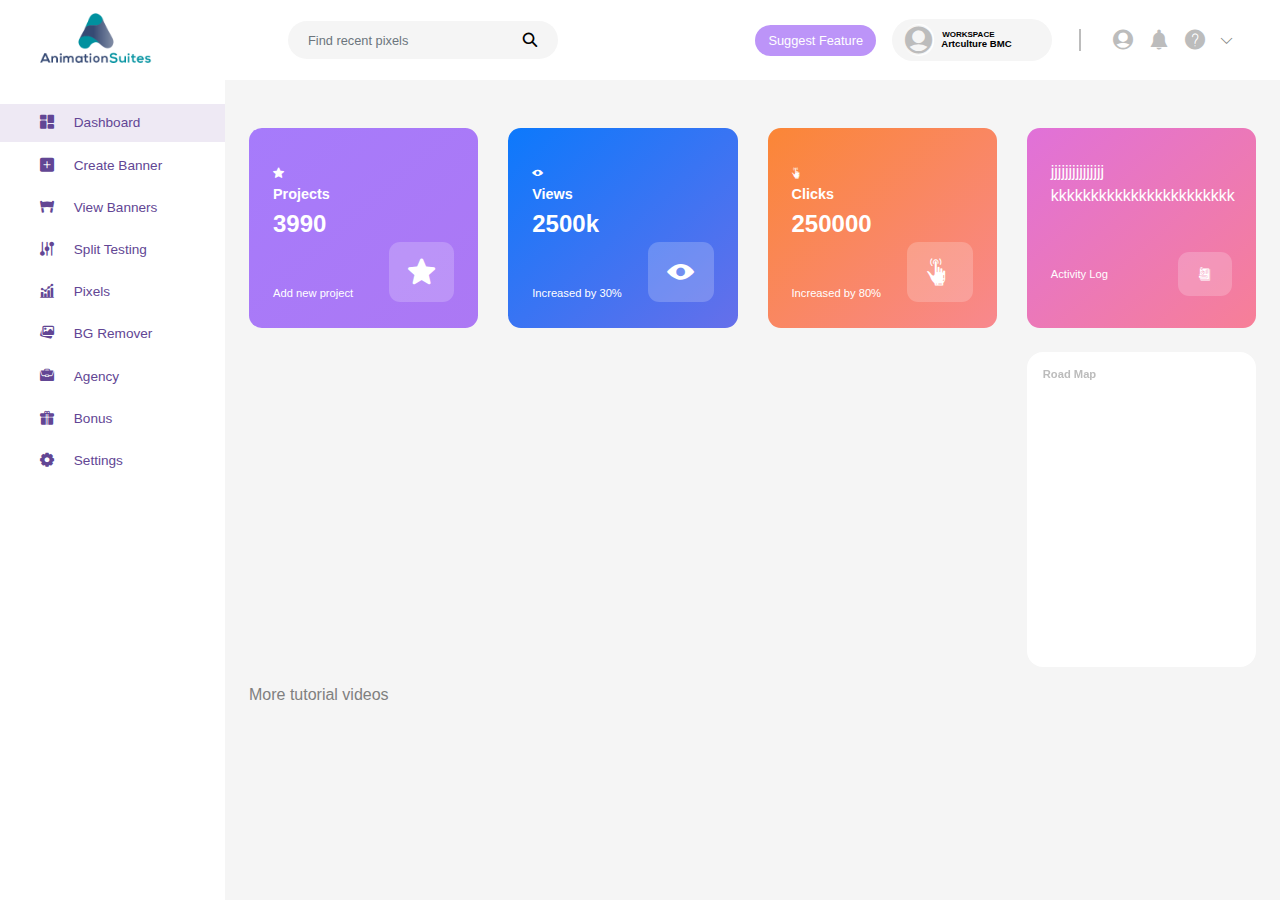
<file: index.html>
<!DOCTYPE html>
<html lang="en">

<head>
    <meta charset="UTF-8">
    <meta name="viewport" content="width=device-width, initial-scale=1.0">
    <link rel="apple-touch-icon" sizes="180x180" href="apple-touch-icon.png">
    <link rel="icon" type="image/png" sizes="32x32" href="favicon-32x32.png">
    <link rel="icon" type="image/png" sizes="16x16" href="favicon-16x16.png">
    <link rel="stylesheet" href="https://maxcdn.bootstrapcdn.com/bootstrap/4.0.0/css/bootstrap.min.css"
        integrity="sha384-Gn5384xqQ1aoWXA+058RXPxPg6fy4IWvTNh0E263XmFcJlSAwiGgFAW/dAiS6JXm" crossorigin="anonymous">
    <link rel="stylesheet" href="css/style.css">
    <title>Dashboard</title>
</head>

<body>
    <div class="container-fluid px-0 h-100">
        <nav class="navbar navbar-expand-sm navbar-light main-nav">
            <a class="navbar-brand" href="#">
                <img class="logo-img" src="img/logo.png" alt="logo">
            </a>
            <button class="navbar-toggler d-lg-none" type="button" data-toggle="collapse"
                data-target="#collapsibleNavId" aria-controls="collapsibleNavId" aria-expanded="false"
                aria-label="Toggle navigation"></button>
            <div class="collapse navbar-collapse" id="collapsibleNavId">
                <form class="form-search">
                    <input class="form-control form-noshadow" type="text" placeholder="Find recent pixels">
                    <button class="btn" type="submit">
                        <span class="flaticon-search icons search-icon"></span>
                    </button>
                </form>
                <ul class="navbar-nav menu ml-auto">
                    <li class="nav-item">
                        <a data-toggle="modal" data-target="#feed-modal" href="#"
                            class="btn btn-suggest">Suggest Feature</a>
                    </li>
                    <li class="nav-item">
                        <div class="workspace-wrap">
                            <div class="d-flex workspace-details">
                                <div class="img-workspace">
                                    <span class="flaticon-user icons default-workspace"></span>
                                </div>
                                <div class="workspace-name nav-link" title="Artculture BMC">Artculture BMC</div>
                            </div>
                        </div>
                    </li>
                    <li class="nav-item">
                        <a class="nav-link" href="#">
                            <span class="flaticon-user icons menu-icon"></span>
                        </a>
                    </li>
                    <li class="nav-item">
                        <a class="nav-link" href="#">
                            <span class="flaticon-notification icons menu-icon"></span>
                        </a>
                    </li>
                    <li class="nav-item">
                        <a class="nav-link" href="#">
                            <span class="flaticon-about icons menu-icon"></span>
                        </a>
                    </li>
                    <li class="nav-item">
                        <span class="nav-link option-wrap" href="#">
                            <span class="flaticon-down-arrow icons drop-icon"></span>
                            <div class="more-option">
                                <div class="top-section">
                                    <div class="user-info">
                                        <div class="user-image">
                                            <span class="flaticon-user icons default-user"></span>
                                        </div>
                                        <div class="username-wrap">
                                            <div class="name">
                                                Ejem Austin
                                            </div>
                                            <div class="desc">
                                                Account settings and more
                                            </div>
                                        </div>
                                    </div>
                                </div>
                                <div class="bottom-section">
                                    <ul class="nav flex-column">
                                        <li class="nav-item">
                                            <a class="nav-link" href="#">
                                                <span class="flaticon-telemarketer icons dropdown-icons"></span>
                                                <div class="nav drop-items">
                                                    <span class="text">Support</span>
                                                    <span class="desc">Contact Support</span>
                                                </div>
                                            </a>
                                        </li>
                                        <li class="nav-item">
                                            <a class="nav-link" href="#"><span
                                                    class="flaticon-graduation-hat icons dropdown-icons"></span>
                                                <div class="nav drop-items">
                                                    <span class="text">Knowledge Center</span>
                                                    <span class="desc">Everything explained here</span>
                                                </div>

                                            </a>
                                        </li>
                                        <li class="nav-item">
                                            <a class="nav-link" href="#">
                                                <span class="flaticon-logout icons dropdown-icons"></span>
                                                <span class="text-logout">Logout</span>
                                            </a>
                                        </li>
                                    </ul>
                                </div>
                            </div>
                        </span>
                    </li>
                </ul>

            </div>
        </nav>
        <div class="d-flex">
            <div class="sidebar">
                <nav class="navbar navbar-expand-sm navbar-light px-0">
                    <div class="collapse navbar-collapse" id="collapsibleNavId">
                        <ul class="navbar-nav flex-column w-100">
                            <li class="nav-item active">
                                <a class="nav-link" href="index.html">
                                    <span class="flaticon-dashboard icons sidebar-icon"></span>
                                    Dashboard</a>
                            </li>
                            <li class="nav-item">
                                <a class="nav-link" href="views/banners.html">
                                    <span class="flaticon-plus-sign icons sidebar-icon"></span>
                                    Create Banner</a>
                            </li>
                            <li class="nav-item">
                                <a class="nav-link" href="views/banners.html">
                                    <span class="flaticon-banner icons sidebar-icon"></span>
                                    View Banners</a>
                            </li>
                            <li class="nav-item">
                                <a class="nav-link" href="views/testing.html">
                                    <span class="flaticon-controls icons sidebar-icon"></span>
                                    Split Testing</a>
                            </li>
                            <li class="nav-item">
                                <a class="nav-link" href="views/pixels.html">
                                    <span class="flaticon-statistics icons sidebar-icon"></span>
                                    Pixels</a>
                            </li>
                            <li class="nav-item">
                                <a class="nav-link" href="#">
                                    <span class="flaticon-image icons sidebar-icon"></span>
                                    BG Remover</a>
                            </li>
                            <li class="nav-item">
                                <a class="nav-link" href="#">
                                    <span class="flaticon-portfolio icons sidebar-icon"></span>
                                    Agency</a>
                            </li>
                            <li class="nav-item">
                                <a class="nav-link" href="#">
                                    <span class="flaticon-gift icons sidebar-icon"></span>
                                    Bonus</a>
                            </li>
                            <li class="nav-item">
                                <a class="nav-link" href="views/edit-profile.html">
                                    <span class="flaticon-gear icons sidebar-icon"></span>
                                    Settings</a>
                            </li>
                        </ul>
                    </div>
                </nav>
            </div>
            <div class="content-section">
                <div class="container px-4">
                    <div class="row mt-5">
                        <div class="col-3">
                            <div class="stat-box one">
                                <div class="stat-details">
                                    <span class="flaticon-star icons stat-icon"></span>
                                    <div class="stat-title">Projects</div>
                                    <div class="stat-value">3990</div>
                                </div>
                                <div class="stat-foot">
                                    <div class="desc">Add new project</div>
                                    <div class="icon-wrap">
                                        <span class="flaticon-star icons stat-icon-large"></span>
                                    </div>
                                </div>
                            </div>
                        </div>
                        <div class="col-3">
                            <div class="stat-box two">
                                <div class="stat-details">
                                    <span class="flaticon-visibility icons stat-icon"></span>
                                    <div class="stat-title">Views</div>
                                    <div class="stat-value">2500k</div>
                                </div>
                                <div class="stat-foot">
                                    <div class="desc">Increased by 30%</div>
                                    <div class="icon-wrap">
                                        <span class="flaticon-visibility icons stat-icon-large"></span>
                                    </div>
                                </div>
                            </div>
                        </div>
                        <div class="col-3">
                            <div class="stat-box three">
                                <div class="stat-details">
                                    <span class="flaticon-tap icons stat-icon"></span>
                                    <div class="stat-title">Clicks</div>
                                    <div class="stat-value">250000</div>
                                </div>
                                <div class="stat-foot">
                                    <div class="desc">Increased by 80%</div>
                                    <div class="icon-wrap">
                                        <span class="flaticon-tap icons stat-icon-large"></span>
                                    </div>
                                </div>
                            </div>
                        </div>
                        <div class="col-3">
                            <div class="log-box">
                                <div class="logs">
                                    <ul class="nav">
                                        <li class="nav-item">
                                            jjjjjjjjjjjjjjj
                                        </li>
                                        <li class="nav-item">
                                            kkkkkkkkkkkkkkkkkkkkkkk
                                        </li>
                                        <li class="nav-item">

                                        </li>
                                    </ul>
                                </div>
                                <div class="log-foot">
                                    <div class="desc">Activity Log</div>
                                    <div class="icon-wrap">
                                        <span class="flaticon-file icons log-icon"></span>
                                    </div>
                                </div>
                            </div>
                        </div>
                    </div>
                    <div class="row mt-4">
                        <div class="col-9">
                            <div class="vid-box">
                                <iframe width="100%" height="315" src="https://www.youtube.com/embed/tgbNymZ7vqY">
                                </iframe>
                            </div>
                        </div>
                        <div class="col-3">
                            <div class="road-map">
                                <h6 class="title">
                                    Road Map
                                </h6>
                            </div>
                        </div>
                    </div>
                    <div class="my-3">
                        <a class="link-more-vids" href="">More tutorial videos</a>
                    </div>
                </div>
            </div>
        </div>

        <div class="modal fade bd-example-modal-lg" id="feed-modal" tabindex="-1" role="dialog" aria-modal="true">
            <div class="modal-dialog modal-dialog-centered modal-lg">
                <div class="modal-content">
                    <div class="modal-header">
                        <h5 class="modal-title">Feature Suggest</h5>
                        <button type="button" class="close" data-dismiss="modal" aria-label="Close">
                            <span aria-hidden="true">&times;</span>
                        </button>
                    </div>
                    <div class="modal-inner">
                        <div class="form-group mb-0 px-4 mt-4">
                            <label for="my-textarea">Tell about the next feature you would like to have on the box
                                below</label>
                            <textarea id="my-textarea" class="form-control" name="" rows="4"></textarea>
                        </div>
                        <div class="px-4">
                            <a href="#" class="nav-link btn-new-updates">Check out new Updates(Coming soon)</a>
                        </div>

                        <div class="blue-bg">
                            <p>
                                This is not a support box. Messages from here goes to a no-reply email. if you send us a
                                support message from here you will not get a reply.
                            </p>
                            <hr style="border-top: 1px solid #b1e1e9;">
                            <p class="mb-0">
                                Want to contact support quickly? Send an email to banrads@goclickhub.com
                            </p>
                        </div>

                        <div class="px-4 mb-4">
                            <button type="button" name="" id="" class="btn btn-submit-feature btn-lg btn-block">Submit</button>
                        </div>
                    </div>
                </div>
            </div>
        </div>
        <script src="https://code.jquery.com/jquery-3.2.1.slim.min.js"
            integrity="sha384-KJ3o2DKtIkvYIK3UENzmM7KCkRr/rE9/Qpg6aAZGJwFDMVNA/GpGFF93hXpG5KkN" crossorigin="anonymous">
        </script>
        <script src="https://cdnjs.cloudflare.com/ajax/libs/popper.js/1.12.9/umd/popper.min.js"
            integrity="sha384-ApNbgh9B+Y1QKtv3Rn7W3mgPxhU9K/ScQsAP7hUibX39j7fakFPskvXusvfa0b4Q" crossorigin="anonymous">
        </script>
        <script src="https://maxcdn.bootstrapcdn.com/bootstrap/4.0.0/js/bootstrap.min.js"
            integrity="sha384-JZR6Spejh4U02d8jOt6vLEHfe/JQGiRRSQQxSfFWpi1MquVdAyjUar5+76PVCmYl" crossorigin="anonymous">
        </script>

        <script src="js/script.js"></script>
</body>

</html>
</file>
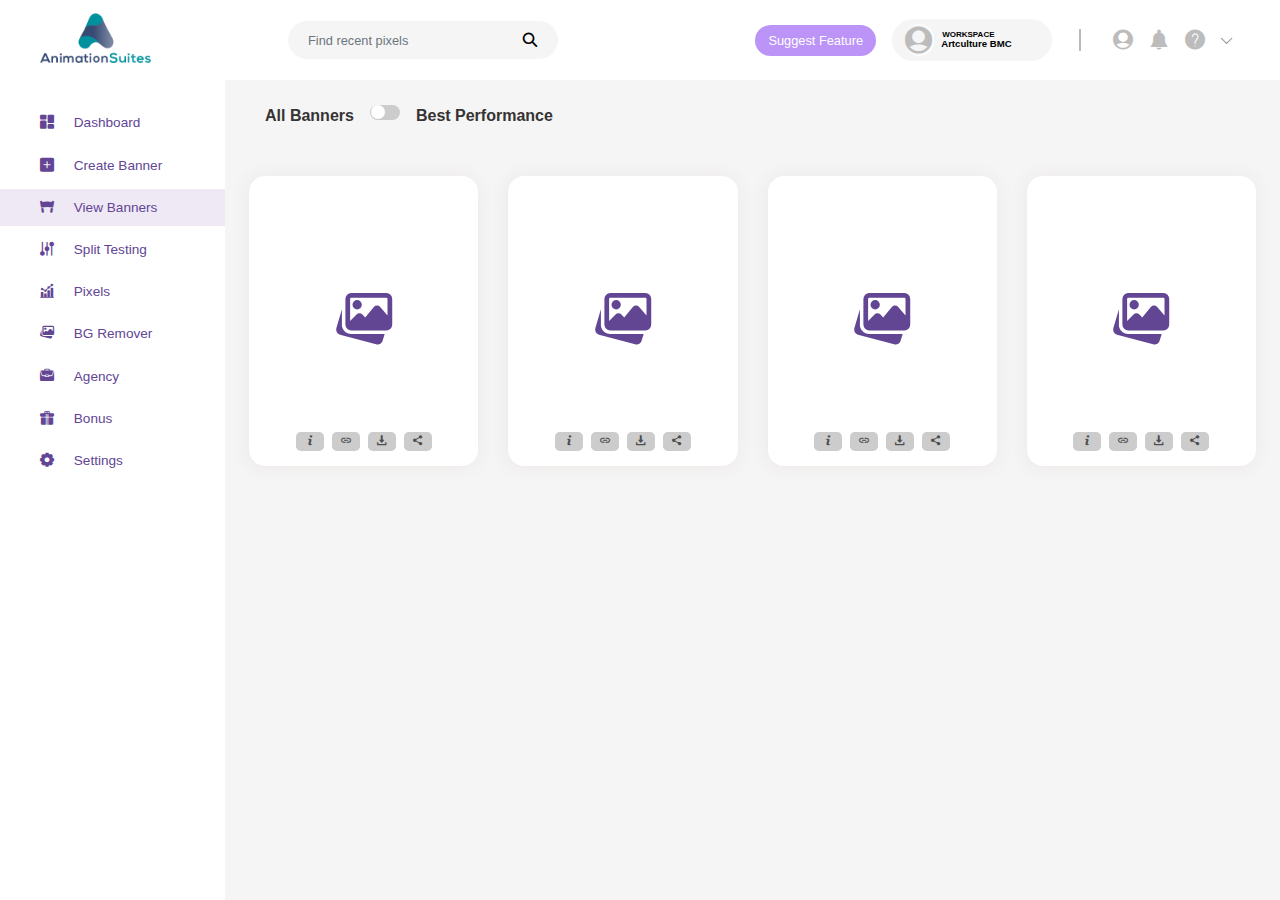
<file: views/banners.html>
<!DOCTYPE html>
<html lang="en">

<head>
    <meta charset="UTF-8">
    <meta name="viewport" content="width=device-width, initial-scale=1.0">
    <link rel="apple-touch-icon" sizes="180x180" href="../apple-touch-icon.png">
    <link rel="icon" type="image/png" sizes="32x32" href="../favicon-32x32.png">
    <link rel="icon" type="image/png" sizes="16x16" href="../favicon-16x16.png">
    <link rel="stylesheet" href="https://maxcdn.bootstrapcdn.com/bootstrap/4.0.0/css/bootstrap.min.css"
        integrity="sha384-Gn5384xqQ1aoWXA+058RXPxPg6fy4IWvTNh0E263XmFcJlSAwiGgFAW/dAiS6JXm" crossorigin="anonymous">
    <link rel="stylesheet" href="../css/style.css">
    <title>Banners</title>
</head>

<body>
    <div class="container-fluid px-0 h-100">
        <nav class="navbar navbar-expand-sm navbar-light main-nav">
            <a class="navbar-brand" href="#">
                <img class="logo-img" src="../img/logo.png" alt="logo">
            </a>
            <button class="navbar-toggler d-lg-none" type="button" data-toggle="collapse"
                data-target="#collapsibleNavId" aria-controls="collapsibleNavId" aria-expanded="false"
                aria-label="Toggle navigation"></button>
            <div class="collapse navbar-collapse" id="collapsibleNavId">
                <form class="form-search">
                    <input class="form-control form-noshadow" type="text" placeholder="Find recent pixels">
                    <button class="btn" type="submit">
                        <span class="flaticon-search icons search-icon"></span>
                    </button>
                </form>
                <ul class="navbar-nav menu ml-auto">
                    <li class="nav-item">
                        <a data-toggle="modal" data-target="#feed-modal" href="#"
                            class="btn btn-suggest">Suggest Feature</a>
                    </li>
                    <li class="nav-item">
                        <div class="workspace-wrap">
                            <div class="d-flex workspace-details">
                                <div class="img-workspace">
                                    <span class="flaticon-user icons default-workspace"></span>
                                </div>
                                <div class="workspace-name nav-link" title="Artculture BMC">Artculture BMC</div>
                            </div>
                            <div class="workspace-select">
                                <div class="form-search-workspace">
                                    <input class="form-control form-noshadow" type="text" name="" id="">
                                    <button class="btn-search-workspace">
                                        <span class="flaticon-search icons search-workspace-icon"></span>
                                    </button>
                                </div>

                                <div class="user-info-display">
                                    <span class="flaticon-user icons user-image-workspace"></span>
                                    <span class="text">Ejem Odinakachi Austin</span>
                                    <span class="active-text">Active</span>
                                </div>
                                <div class="workspace-action">
                                    <button class="btn btn-block mt-0 btn-new-workspace">
                                        <span class="flaticon-plus icons workspace-action-icon"></span>
                                        New workspace
                                    </button>
                                    <button class="btn btn-block mt-0 btn-new-workspace">
                                        <span class="flaticon-list icons workspace-action-icon"></span>
                                        All workspace
                                    </button>
                                </div>
                            </div>
                        </div>
                    </li>
                    <li class="nav-item">
                        <a class="nav-link" href="#">
                            <span class="flaticon-user icons menu-icon"></span>
                        </a>
                    </li>
                    <li class="nav-item">
                        <a class="nav-link" href="#">
                            <span class="flaticon-notification icons menu-icon"></span>
                        </a>
                    </li>
                    <li class="nav-item">
                        <a class="nav-link" href="#">
                            <span class="flaticon-about icons menu-icon"></span>
                        </a>
                    </li>
                    <li class="nav-item">
                        <span class="nav-link option-wrap" href="#">
                            <span class="flaticon-down-arrow icons drop-icon"></span>
                            <div class="more-option">
                                <div class="top-section">
                                    <div class="user-info">
                                        <div class="user-image">
                                            <span class="flaticon-user icons default-user"></span>
                                        </div>
                                        <div class="username-wrap">
                                            <div class="name">
                                                Ejem Austin
                                            </div>
                                            <div class="desc">
                                                Account settings and more
                                            </div>
                                        </div>
                                    </div>
                                </div>
                                <div class="bottom-section">
                                    <ul class="nav flex-column">
                                        <li class="nav-item">
                                            <a class="nav-link" href="#">
                                                <span class="flaticon-telemarketer icons dropdown-icons"></span>
                                                <div class="nav drop-items">
                                                    <span class="text">Support</span>
                                                    <span class="desc">Contact Support</span>
                                                </div>
                                            </a>
                                        </li>
                                        <li class="nav-item">
                                            <a class="nav-link" href="#"><span
                                                    class="flaticon-graduation-hat icons dropdown-icons"></span>
                                                <div class="nav drop-items">
                                                    <span class="text">Knowledge Center</span>
                                                    <span class="desc">Everything explained here</span>
                                                </div>

                                            </a>
                                        </li>
                                        <li class="nav-item">
                                            <a class="nav-link" href="#">
                                                <span class="flaticon-logout icons dropdown-icons"></span>
                                                <span class="text-logout">Logout</span>
                                            </a>
                                        </li>
                                    </ul>
                                </div>
                            </div>
                        </span>
                    </li>
                </ul>

            </div>
        </nav>
        <div class="d-flex">
            <div class="sidebar">
                <nav class="navbar navbar-expand-sm navbar-light px-0">
                    <div class="collapse navbar-collapse" id="collapsibleNavId">
                        <ul class="navbar-nav flex-column w-100">
                            <li class="nav-item">
                                <a class="nav-link" href="../index.html">
                                    <span class="flaticon-dashboard icons sidebar-icon"></span>
                                    Dashboard</a>
                            </li>
                            <li class="nav-item">
                                <a class="nav-link" href="banners.html">
                                    <span class="flaticon-plus-sign icons sidebar-icon"></span>
                                    Create Banner</a>
                            </li>
                            <li class="nav-item active">
                                <a class="nav-link" href="banners.html">
                                    <span class="flaticon-banner icons sidebar-icon"></span>
                                    View Banners</a>
                            </li>
                            <li class="nav-item">
                                <a class="nav-link" href="testing.html">
                                    <span class="flaticon-controls icons sidebar-icon"></span>
                                    Split Testing</a>
                            </li>
                            <li class="nav-item">
                                <a class="nav-link" href="pixels.html">
                                    <span class="flaticon-statistics icons sidebar-icon"></span>
                                    Pixels</a>
                            </li>
                            <li class="nav-item">
                                <a class="nav-link" href="#">
                                    <span class="flaticon-image icons sidebar-icon"></span>
                                    BG Remover</a>
                            </li>
                            <li class="nav-item">
                                <a class="nav-link" href="#">
                                    <span class="flaticon-portfolio icons sidebar-icon"></span>
                                    Agency</a>
                            </li>
                            <li class="nav-item">
                                <a class="nav-link" href="#">
                                    <span class="flaticon-gift icons sidebar-icon"></span>
                                    Bonus</a>
                            </li>
                            <li class="nav-item">
                                <a class="nav-link" href="edit-profile.html">
                                    <span class="flaticon-gear icons sidebar-icon"></span>
                                    Settings</a>
                            </li>
                        </ul>
                    </div>
                </nav>
            </div>
            <div class="content-section">
                <div class="container px-4">
                    <div class="nav-steps mt-3">
                        <nav class="nav">
                            <li class="nav-item">
                                <a class="nav-link" href="#">All Banners</a>
                            </li>
                            <li class="nav-item">
                                <label class="switch">
                                    <input type="checkbox">
                                    <span class="slider round"></span>
                                </label>
                                <a class="nav-link" href="#">Best Performance</a>
                            </li>
                        </nav>
                    </div>
                    <div class="row mt-4">
                        <!-- <div class="col-3">
                            <div class="create-box">
                                <span class="flaticon-plus-sign icons create-banner-icon"></span>
                            </div>
                        </div> -->
                        <div class="col-3">
                            <div class="banner-box">
                                <span class="flaticon-image icons banner-icon"></span>

                                <div class="banner-actions-wrap">
                                    <button class="btn btn-banner btn-info-action">
                                        <span class="flaticon-info icons icon-banner-action"></span>
                                    </button>
                                    <button class="btn btn-banner btn-publish">
                                        <span class="flaticon-link icons icon-banner-action"></span>
                                    </button>
                                    <button class="btn btn-banner btn-download">
                                        <span class="flaticon-download icons icon-banner-action"></span>
                                    </button>
                                    <button class="btn btn-banner btn-share-now">
                                        <span class="flaticon-share icons icon-banner-action"></span>
                                    </button>
                                </div>
                                <div class="hover-effect">
                                    <span class="flaticon-visibility icons visibility-icon"></span>
                                </div>
                            </div>
                        </div>
                        <div class="col-3">
                            <div class="banner-box">
                                <span class="flaticon-image icons banner-icon"></span>

                                <div class="banner-actions-wrap">
                                    <button class="btn btn-banner btn-info-action">
                                        <span class="flaticon-info icons icon-banner-action"></span>
                                    </button>
                                    <button class="btn btn-banner btn-publish">
                                        <span class="flaticon-link icons icon-banner-action"></span>
                                    </button>
                                    <button class="btn btn-banner btn-download">
                                        <span class="flaticon-download icons icon-banner-action"></span>
                                    </button>
                                    <button class="btn btn-banner btn-share-now">
                                        <span class="flaticon-share icons icon-banner-action"></span>
                                    </button>
                                </div>
                                <div class="hover-effect">
                                    <span class="flaticon-visibility icons visibility-icon"></span>
                                </div>
                            </div>
                        </div>
                        <div class="col-3">
                            <div class="banner-box">
                                <span class="flaticon-image icons banner-icon"></span>

                                <div class="banner-actions-wrap">
                                    <button class="btn btn-banner btn-info-action">
                                        <span class="flaticon-info icons icon-banner-action"></span>
                                    </button>
                                    <button class="btn btn-banner btn-publish">
                                        <span class="flaticon-link icons icon-banner-action"></span>
                                    </button>
                                    <button class="btn btn-banner btn-download">
                                        <span class="flaticon-download icons icon-banner-action"></span>
                                    </button>
                                    <button class="btn btn-banner btn-share-now">
                                        <span class="flaticon-share icons icon-banner-action"></span>
                                    </button>
                                </div>
                                <div class="hover-effect">
                                    <span class="flaticon-visibility icons visibility-icon"></span>
                                </div>
                            </div>
                        </div>
                        <div class="col-3">
                            <div class="banner-box">
                                <span class="flaticon-image icons banner-icon"></span>

                                <div class="banner-actions-wrap">
                                    <button class="btn btn-banner btn-info-action">
                                        <span class="flaticon-info icons icon-banner-action"></span>
                                    </button>
                                    <button class="btn btn-banner btn-publish">
                                        <span class="flaticon-link icons icon-banner-action"></span>
                                    </button>
                                    <button class="btn btn-banner btn-download">
                                        <span class="flaticon-download icons icon-banner-action"></span>
                                    </button>
                                    <button class="btn btn-banner btn-share-now">
                                        <span class="flaticon-share icons icon-banner-action"></span>
                                    </button>
                                </div>
                                <div class="hover-effect">
                                    <span class="flaticon-visibility icons visibility-icon"></span>
                                </div>
                            </div>
                        </div>
                    </div>
                </div>
                <div class="shade">
                    <div class="side-action">
                        <h4 class="title">Preview</h4>
                        <div class="vid-preview">
                            <iframe src="https://www.youtube.com/embed/tgbNymZ7vqY">
                            </iframe>
                        </div>
                        <ul class="nav preview-stat">
                            <li class="nav-item">
                                <span class="flaticon-visibility icons head-icon"></span>
                                View: 20
                            </li>
                            <li class="nav-item">
                                <span class="flaticon-tap icons head-icon"></span>
                                Clicks: 30
                            </li>
                            <li class="nav-item">
                                <span class="flaticon-statistics icons head-icon"></span>
                                CTR: 30%
                            </li>
                        </ul>
                        <hr />
                        <div class="d-flex justify-content-between align-items-center">
                            <div>
                                <button class="btn btn-cancel">Cancel</button>
                            </div>
                            <ul class="nav preview-action">
                                <li class="nav-item edit-banner">
                                    <span class="flaticon-edit-1 icons head-icon"></span>
                                    Edit
                                </li>
                                <li class="nav-item">
                                    <span class="flaticon-share icons head-icon"></span>
                                    Share
                                </li>
                                <li class="nav-item">
                                    <a class="nav-link p-0" href="#">
                                        <span class="flaticon-download icons head-icon"></span>
                                        Download
                                    </a>
                                </li>
                                <li class="nav-item">
                                    <span class="flaticon-delete icons head-icon"></span>
                                    Trash
                                </li>
                            </ul>
                        </div>
                    </div>
                    <div class="side-action-edit">
                        <h4 class="title">Statistics</h4>
                        <div class="preview-settings">
                            <div class="vid-info">
                                <h6 class="vid-title">Wakanda tribute Design</h6>
                                <div class="vid">
                                    <iframe src="https://www.youtube.com/embed/tgbNymZ7vqY">
                                    </iframe>
                                </div>
                                <h6 class="size-text">Size: 500x500 px</h6>
                            </div>
                            <div class="add-section">
                                <ul class="nav preview-stat">
                                    <li class="nav-item">
                                        <span class="flaticon-visibility icons head-icon"></span>
                                        View: 20
                                    </li>
                                    <li class="nav-item">
                                        <span class="flaticon-tap icons head-icon"></span>
                                        Clicks: 30
                                    </li>
                                    <li class="nav-item">
                                        <span class="flaticon-statistics icons head-icon"></span>
                                        CTR: 30%
                                    </li>
                                </ul>
                                <div class="form-check mb-2">
                                    <input id="add-link" class="form-check-input" type="checkbox" name="" value="true">
                                    <label for="add-link" class="form-check-label">Add Link</label>
                                </div>
                                <div class="form-link">
                                    <span class="flaticon-link icons link-form-icon"></span>
                                    <input type="text" name="" id="" class="form-control form-noshadow
                                    " placeholder="">
                                </div>
                                <div class="form-check mb-2">
                                    <input id="add-pixel" class="form-check-input" type="checkbox" name="" value="true">
                                    <label for="add-pixel" class="form-check-label">Add Pixels</label>
                                </div>
                                <div class="form-group">
                                    <select id="my-select" class="form-control form-noshadow" name="">
                                        <option>Facebook</option>
                                    </select>
                                </div>
                                <div class="d-flex justify-content-end">
                                    <button class="btn btn-cancel-sm">Cancel</button>
                                    <button class="btn btn-apply">Apply</button>
                                </div>
                            </div>
                        </div>
                        <h4 class="sub-title">
                            Traffic sources
                        </h4>
                        <div class="range-tarriff">
                            <label for="tarriff-source">My Websit.com</label>
                            <input id="tarriff-source" class="form-control-range" type="range" name="" min="0"
                                max="100">
                            <span class="tarriff-value">100%</span>
                        </div>
                        <div class="range-tarriff">
                            <label for="tarriff-source">My Websit.com</label>
                            <input id="tarriff-source" class="form-control-range" type="range" name="" min="0"
                                max="100">
                            <span class="tarriff-value">100%</span>
                        </div>
                        <div class="range-tarriff">
                            <label for="tarriff-source">My Websit.com</label>
                            <input id="tarriff-source" class="form-control-range" type="range" name="" min="0"
                                max="100">
                            <span class="tarriff-value">100%</span>
                        </div>
                        <div class="range-tarriff">
                            <label for="tarriff-source">My Websit.com</label>
                            <input id="tarriff-source" class="form-control-range" type="range" name="" min="0"
                                max="100">
                            <span class="tarriff-value">100%</span>
                        </div>
                        <div class="range-tarriff">
                            <label for="tarriff-source">My Websit.com</label>
                            <input id="tarriff-source" class="form-control-range" type="range" name="" min="0"
                                max="100">
                            <span class="tarriff-value">100%</span>
                        </div>
                    </div>
                    <div class="side-action-publish">
                        <h4 class="title">Publish</h4>
                        <nav class="nav publish-options">
                            <a class="nav-link active" href="#">Embed</a>
                            <a class="nav-link" href="#">Facebook</a>
                            <a class="nav-link" href="#">Twitter</a>
                            <a class="nav-link" href="#">Pinterest</a>
                        </nav>
                        <h4 class="sub-title">
                            Embed code
                        </h4>
                        <div class="url-box">
                            <input readonly class="form-control form-noshadow" type="text" name="" id="">
                            <span class="flaticon-copy icons copy-url-icon"></span>
                        </div>

                        <div class="d-flex justify-content-end mt-5">

                            <button id="cancel-publish" class="btn btn-cancel">Cancel</button>

                        </div>
                    </div>

                    <div class="side-action-share">
                        <h4 class="title">Share</h4>
                        <p class="desc">
                            Share existing user with graphics
                        </p>
                        <div class="share-box">
                            <input class="form-control form-noshadow" type="text" name="" id=""
                                placeholder="domain@email.com">
                            <button type="button" class="btn btn-share-now">Send</button>
                        </div>
                        <h4 class="sub-title">
                            Generate Link
                        </h4>
                        <div class="mt-4">
                            <button class="btn btn-cancel">
                                Generate
                            </button>
                        </div>
                        <div class="url-box">
                            <input class="form-control form-noshadow" type="text" name="" id="">
                            <span class="flaticon-copy icons copy-url-icon"></span>
                        </div>
                        <div class="d-flex justify-content-end mt-5">

                            <button id="cancel-share" class="btn btn-cancel">Cancel</button>

                        </div>
                    </div>
                    <div class="side-action-download">
                        <h4 class="title">Download Methods</h4>
                        <p class="desc">
                            Choose your prefered format
                        </p>
                        <nav class="nav nav-fill flex-column pref-download">
                            <li class="nav-item">
                                <a class="nav-link" href="#">HTML</a>
                            </li>
                            <li class="nav-item">
                                <a class="nav-link" href="#">JPG/JPEG</a>
                            </li>
                            <li class="nav-item">
                                <a class="nav-link" href="#">PNG</a>
                            </li>
                            <li class="nav-item">
                                <a class="nav-link" href="#">GIF</a>
                            </li>
                            <li class="nav-item">
                                <a class="nav-link" href="#">PDF</a>
                            </li>
                            <li class="nav-item">
                                <a class="nav-link" href="#">MP4</a>
                            </li>
                        </nav>

                        <div class="d-flex mt-4">
                            <button class="btn btn-cancel btn-cancel-download">Cancel</button>
                        </div>
                    </div>
                </div>

            </div>
        </div>
        <div class="modal fade bd-example-modal-lg" id="feed-modal" tabindex="-1" role="dialog" aria-modal="true">
            <div class="modal-dialog modal-dialog-centered modal-lg">
                <div class="modal-content">
                    <div class="modal-header">
                        <h5 class="modal-title">Feature Suggest</h5>
                        <button type="button" class="close" data-dismiss="modal" aria-label="Close">
                            <span aria-hidden="true">&times;</span>
                        </button>
                    </div>
                    <div class="modal-inner">
                        <div class="form-group mb-0 px-4 mt-4">
                            <label for="my-textarea">Tell about the next feature you would like to have on the box
                                below</label>
                            <textarea id="my-textarea" class="form-control" name="" rows="4"></textarea>
                        </div>
                        <div class="px-4">
                            <a href="#" class="nav-link btn-new-updates">Check out new Updates(Coming soon)</a>
                        </div>

                        <div class="blue-bg">
                            <p>
                                This is not a support box. Messages from here goes to a no-reply email. if you send us a
                                support message from here you will not get a reply.
                            </p>
                            <hr style="border-top: 1px solid #b1e1e9;">
                            <p class="mb-0">
                                Want to contact support quickly? Send an email to banrads@goclickhub.com
                            </p>
                        </div>

                        <div class="px-4 mb-4">
                            <button type="button" name="" id=""
                                class="btn btn-submit-feature btn-lg btn-block">Submit</button>
                        </div>
                    </div>
                </div>
            </div>
        </div>
        <script src="https://code.jquery.com/jquery-3.2.1.slim.min.js"
            integrity="sha384-KJ3o2DKtIkvYIK3UENzmM7KCkRr/rE9/Qpg6aAZGJwFDMVNA/GpGFF93hXpG5KkN" crossorigin="anonymous">
        </script>
        <script src="https://cdnjs.cloudflare.com/ajax/libs/popper.js/1.12.9/umd/popper.min.js"
            integrity="sha384-ApNbgh9B+Y1QKtv3Rn7W3mgPxhU9K/ScQsAP7hUibX39j7fakFPskvXusvfa0b4Q" crossorigin="anonymous">
        </script>
        <script src="https://maxcdn.bootstrapcdn.com/bootstrap/4.0.0/js/bootstrap.min.js"
            integrity="sha384-JZR6Spejh4U02d8jOt6vLEHfe/JQGiRRSQQxSfFWpi1MquVdAyjUar5+76PVCmYl" crossorigin="anonymous">
        </script>

        <script src="../js/script.js"></script>
</body>

</html>
</file>
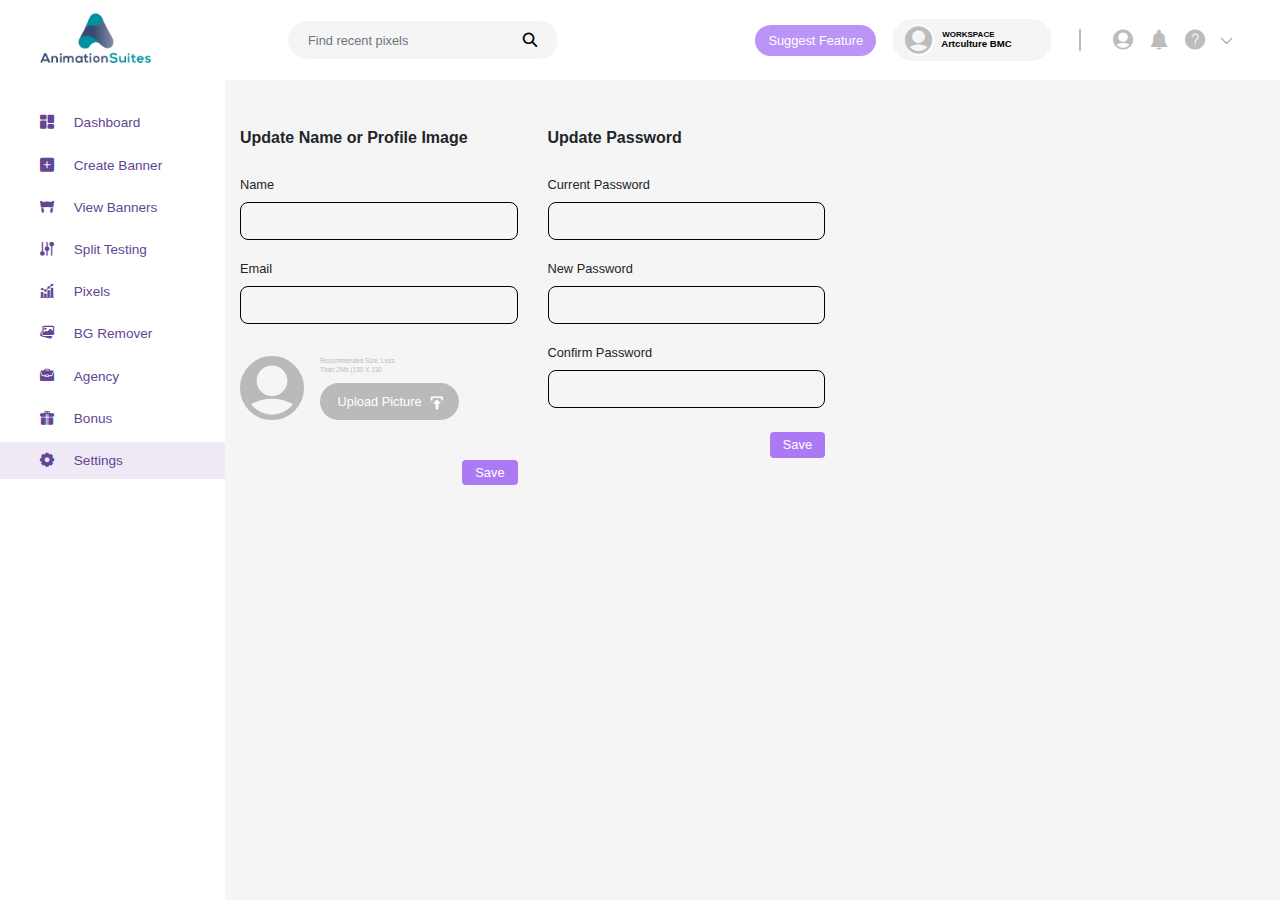
<file: views/edit-profile.html>
<!DOCTYPE html>
<html lang="en">

<head>
    <meta charset="UTF-8">
    <meta name="viewport" content="width=device-width, initial-scale=1.0">
    <link rel="apple-touch-icon" sizes="180x180" href="../apple-touch-icon.png">
    <link rel="icon" type="image/png" sizes="32x32" href="../favicon-32x32.png">
    <link rel="icon" type="image/png" sizes="16x16" href="../favicon-16x16.png">
    <link rel="stylesheet" href="https://maxcdn.bootstrapcdn.com/bootstrap/4.0.0/css/bootstrap.min.css"
        integrity="sha384-Gn5384xqQ1aoWXA+058RXPxPg6fy4IWvTNh0E263XmFcJlSAwiGgFAW/dAiS6JXm" crossorigin="anonymous">
    <link rel="stylesheet" href="../css/style.css">
    <title>Banners</title>
</head>

<body>
    <div class="container-fluid px-0 h-100">
        <nav class="navbar navbar-expand-sm navbar-light main-nav">
            <a class="navbar-brand" href="#">
                <img class="logo-img" src="../img/logo.png" alt="logo">
            </a>
            <button class="navbar-toggler d-lg-none" type="button" data-toggle="collapse"
                data-target="#collapsibleNavId" aria-controls="collapsibleNavId" aria-expanded="false"
                aria-label="Toggle navigation"></button>
            <div class="collapse navbar-collapse" id="collapsibleNavId">
                <form class="form-search">
                    <input class="form-control form-noshadow" type="text" placeholder="Find recent pixels">
                    <button class="btn" type="submit">
                        <span class="flaticon-search icons search-icon"></span>
                    </button>
                </form>
                <ul class="navbar-nav menu ml-auto">
                    <li class="nav-item">
                        <a data-toggle="modal" data-target="#feed-modal" href="#"
                            class="btn btn-suggest">Suggest Feature</a>
                    </li>
                    <li class="nav-item">
                        <div class="workspace-wrap">
                            <div class="d-flex workspace-details">
                                <div class="img-workspace">
                                    <span class="flaticon-user icons default-workspace"></span>
                                </div>
                                <div class="workspace-name nav-link" title="Artculture BMC">Artculture BMC</div>
                            </div>
                            <div class="workspace-select">
                                <div class="form-search-workspace">
                                    <input class="form-control form-noshadow" type="text" name="" id="">
                                    <button class="btn-search-workspace">
                                        <span class="flaticon-search icons search-workspace-icon"></span>
                                    </button>
                                </div>

                                <div class="user-info-display">
                                    <span class="flaticon-user icons user-image-workspace"></span>
                                    <span class="text">Ejem Odinakachi Austin</span>
                                    <span class="active-text">Active</span>
                                </div>
                                <div class="workspace-action">
                                    <button class="btn btn-block mt-0 btn-new-workspace">
                                        <span class="flaticon-plus icons workspace-action-icon"></span>
                                        New workspace
                                    </button>
                                    <button class="btn btn-block mt-0 btn-new-workspace">
                                        <span class="flaticon-list icons workspace-action-icon"></span>
                                        All workspace
                                    </button>
                                </div>
                            </div>
                        </div>
                    </li>
                    <li class="nav-item">
                        <a class="nav-link" href="#">
                            <span class="flaticon-user icons menu-icon"></span>
                        </a>
                    </li>
                    <li class="nav-item">
                        <a class="nav-link" href="#">
                            <span class="flaticon-notification icons menu-icon"></span>
                        </a>
                    </li>
                    <li class="nav-item">
                        <a class="nav-link" href="#">
                            <span class="flaticon-about icons menu-icon"></span>
                        </a>
                    </li>
                    <li class="nav-item">
                        <span class="nav-link option-wrap" href="#">
                            <span class="flaticon-down-arrow icons drop-icon"></span>
                            <div class="more-option">
                                <div class="top-section">
                                    <div class="user-info">
                                        <div class="user-image">
                                            <span class="flaticon-user icons default-user"></span>
                                        </div>
                                        <div class="username-wrap">
                                            <div class="name">
                                                Ejem Austin
                                            </div>
                                            <div class="desc">
                                                Account settings and more
                                            </div>
                                        </div>
                                    </div>
                                </div>
                                <div class="bottom-section">
                                    <ul class="nav flex-column">
                                        <li class="nav-item">
                                            <a class="nav-link" href="#">
                                                <span class="flaticon-telemarketer icons dropdown-icons"></span>
                                                <div class="nav drop-items">
                                                    <span class="text">Support</span>
                                                    <span class="desc">Contact Support</span>
                                                </div>
                                            </a>
                                        </li>
                                        <li class="nav-item">
                                            <a class="nav-link" href="#"><span
                                                    class="flaticon-graduation-hat icons dropdown-icons"></span>
                                                <div class="nav drop-items">
                                                    <span class="text">Knowledge Center</span>
                                                    <span class="desc">Everything explained here</span>
                                                </div>

                                            </a>
                                        </li>
                                        <li class="nav-item">
                                            <a class="nav-link" href="#">
                                                <span class="flaticon-logout icons dropdown-icons"></span>
                                                <span class="text-logout">Logout</span>
                                            </a>
                                        </li>
                                    </ul>
                                </div>
                            </div>
                        </span>
                    </li>
                </ul>

            </div>
        </nav>
        <div class="d-flex">
            <div class="sidebar">
                <nav class="navbar navbar-expand-sm navbar-light px-0">
                    <div class="collapse navbar-collapse" id="collapsibleNavId">
                        <ul class="navbar-nav flex-column w-100">
                            <li class="nav-item">
                                <a class="nav-link" href="../index.html">
                                    <span class="flaticon-dashboard icons sidebar-icon"></span>
                                    Dashboard</a>
                            </li>
                            <li class="nav-item">
                                <a class="nav-link" href="banners.html">
                                    <span class="flaticon-plus-sign icons sidebar-icon"></span>
                                    Create Banner</a>
                            </li>
                            <li class="nav-item">
                                <a class="nav-link" href="banners.html">
                                    <span class="flaticon-banner icons sidebar-icon"></span>
                                    View Banners</a>
                            </li>
                            <li class="nav-item">
                                <a class="nav-link" href="testing.html">
                                    <span class="flaticon-controls icons sidebar-icon"></span>
                                    Split Testing</a>
                            </li>
                            <li class="nav-item">
                                <a class="nav-link" href="pixels.html">
                                    <span class="flaticon-statistics icons sidebar-icon"></span>
                                    Pixels</a>
                            </li>
                            <li class="nav-item">
                                <a class="nav-link" href="#">
                                    <span class="flaticon-image icons sidebar-icon"></span>
                                    BG Remover</a>
                            </li>
                            <li class="nav-item">
                                <a class="nav-link" href="#">
                                    <span class="flaticon-portfolio icons sidebar-icon"></span>
                                    Agency</a>
                            </li>
                            <li class="nav-item">
                                <a class="nav-link" href="#">
                                    <span class="flaticon-gift icons sidebar-icon"></span>
                                    Bonus</a>
                            </li>
                            <li class="nav-item active">
                                <a class="nav-link" href="edit-profile.html">
                                    <span class="flaticon-gear icons sidebar-icon"></span>
                                    Settings</a>
                            </li>
                        </ul>
                    </div>
                </nav>
            </div>
            <div class="content-section">

                <div class="container">
                    <div class="row setting-item mt-5">
                        <div class="col-6">
                            <h4 class="form-title">Update Name or Profile Image</h4>
                            <form class="mt-4" action method="post">
                                <div class="form-group">
                                    <label for>Name</label>
                                    <input type="text" name id="first-name"
                                        class="form-control form-noshadow account-form" placeholder />
                                </div>
                                <div class="form-group">
                                    <label for="email">Email</label>
                                    <input type="text" name id="email" class="form-control form-noshadow account-form"
                                        placeholder />
                                </div>
                                <div class="form-group">
                                    <div class="upload-wrap">
                                        <div class="user-image-prev">
                                            <span class="flaticon-user icons user-image-icon"></span>
                                        </div>
                                        <div class="d-flex flex-column justify-content-center">
                                            <div class="upload-desc">
                                                Recommended Size: Less <br>Than
                                                2Mb (130 X 130
                                            </div>
                                            <div>
                                            <div class="upload-btn">
                                                <span class="text">Upload Picture</span>
                                                <div class="icon-wrap">
                                                    <span class="flaticon-download icons upload-icon"></span>
                                                </div>
                                                <input type="file" class="form-control-file" name="user-image-select"
                                                    id="user-image-select" />
                                            </div>
                                        </div>
                                        </div>
                                    </div>

                                    <div class="d-flex justify-content-end mt-4">
                                        <button class="btn btn-update">Save</button>
                                    </div>
                                </div>
                            </form>
                        </div>
                        <div class="col-6">
                            <h4 class="form-title">Update Password</h4>
                            <form class="mt-4" action method="post">
                                <div class="form-group">
                                    <label for>Current Password</label>
                                    <input type="password" name id="current-password"
                                        class="form-control form-noshadow account-form" placeholder />
                                </div>
                                <div class="form-group">
                                    <label for>New Password</label>
                                    <input type="password" name id="new-password"
                                        class="form-control form-noshadow account-form" placeholder />
                                </div>
                                <div class="form-group">
                                    <label for>Confirm Password</label>
                                    <input type="password" name id="confirm-password"
                                        class="form-control form-noshadow account-form" placeholder />
                                </div>
                                <div class="d-flex justify-content-end mt-4">
                                    <button class="btn btn-update">Save</button>
                                </div>
                            </form>
                        </div>
                    </div>
                </div>
            </div>
        </div>
        <div class="modal fade bd-example-modal-lg" id="feed-modal" tabindex="-1" role="dialog" aria-modal="true">
            <div class="modal-dialog modal-dialog-centered modal-lg">
                <div class="modal-content">
                    <div class="modal-header">
                        <h5 class="modal-title">Feature Suggest</h5>
                        <button type="button" class="close" data-dismiss="modal" aria-label="Close">
                            <span aria-hidden="true">&times;</span>
                        </button>
                    </div>
                    <div class="modal-inner">
                        <div class="form-group mb-0 px-4 mt-4">
                            <label for="my-textarea">Tell about the next feature you would like to have on the box
                                below</label>
                            <textarea id="my-textarea" class="form-control" name="" rows="4"></textarea>
                        </div>
                        <div class="px-4">
                            <a href="#" class="nav-link btn-new-updates">Check out new Updates(Coming soon)</a>
                        </div>

                        <div class="blue-bg">
                            <p>
                                This is not a support box. Messages from here goes to a no-reply email. if you send us a
                                support message from here you will not get a reply.
                            </p>
                            <hr style="border-top: 1px solid #b1e1e9;">
                            <p class="mb-0">
                                Want to contact support quickly? Send an email to banrads@goclickhub.com
                            </p>
                        </div>

                        <div class="px-4 mb-4">
                            <button type="button" name="" id="" class="btn btn-submit-feature btn-lg btn-block">Submit</button>
                        </div>
                    </div>
                </div>
            </div>
        </div>
        <script src="https://code.jquery.com/jquery-3.2.1.slim.min.js"
            integrity="sha384-KJ3o2DKtIkvYIK3UENzmM7KCkRr/rE9/Qpg6aAZGJwFDMVNA/GpGFF93hXpG5KkN" crossorigin="anonymous">
        </script>
        <script src="https://cdnjs.cloudflare.com/ajax/libs/popper.js/1.12.9/umd/popper.min.js"
            integrity="sha384-ApNbgh9B+Y1QKtv3Rn7W3mgPxhU9K/ScQsAP7hUibX39j7fakFPskvXusvfa0b4Q" crossorigin="anonymous">
        </script>
        <script src="https://maxcdn.bootstrapcdn.com/bootstrap/4.0.0/js/bootstrap.min.js"
            integrity="sha384-JZR6Spejh4U02d8jOt6vLEHfe/JQGiRRSQQxSfFWpi1MquVdAyjUar5+76PVCmYl" crossorigin="anonymous">
        </script>

        <script src="../js/script.js"></script>
</body>

</html>
</file>
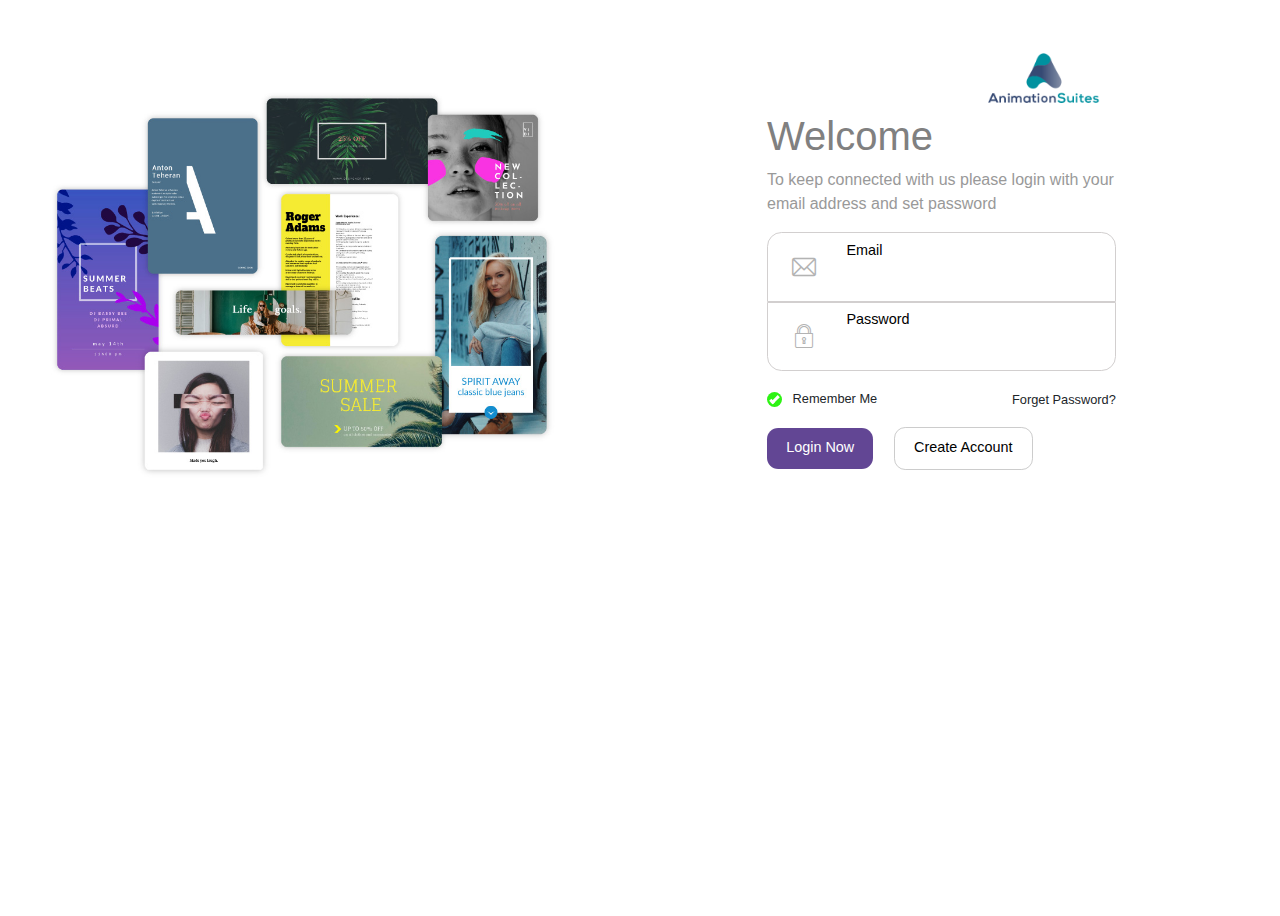
<file: views/login.html>
<!DOCTYPE html>
<html lang="en">

<head>
    <meta charset="UTF-8">
    <meta name="viewport" content="width=device-width, initial-scale=1.0">
    <link rel="shortcut icon" href="../favicon.ico" type="image/x-icon">
    <link rel="stylesheet" href="https://stackpath.bootstrapcdn.com/bootstrap/4.5.0/css/bootstrap.min.css">
    <link rel="stylesheet" href="../css/style.css">
    <title>Login</title>
</head>

<body class="bg-gradient max-height">
    <div class="container-fluid px-0 h-100">
        <!-- <nav class="navbar navbar-login">
            <a class="navbar-brand" href="#">
                <img src="../img/logo.png" alt="">
            </a>
        </nav> -->
        <div class="row mt-3 align-items-center custom-height">
            <div class="col-12 col-md-6">
                <div id="carouselExampleSlidesOnly" class="carousel slide testimonials-wrap" data-ride="carousel">
                    <!-- <div class="title">User Testimonials</div> -->
                    <div class="carousel-inner">
                        <div class="carousel-item active">
                            <div class="item-inner">
                                <div class="img-wrap flex-grow-1">
                                    <img class="img-fluid"
                                        src="../img/Image.jpg"
                                        alt="Testimonial image">
                                </div>
                                <!-- <div class="caption">
                                    <div class="text">
                                        So far the best software for retargeting
                                    </div>
                                    <div class="commentor">
                                        Kellz O. | Beta Tester
                                    </div>
                                </div> -->
                            </div>
                        </div>
                        <div class="carousel-item">
                            <div class="item-inner">
                                <div class="img-wrap flex-grow-1">
                                    <img class="img-fluid"
                                        src="../img/Image.jpg"
                                        alt="Testimonial image">
                                </div>
                                <!-- <div class="caption">
                                    <div class="text">
                                        So far the best software for retargeting
                                    </div>
                                    <div class="commentor">
                                        Kellz O. | Beta Tester
                                    </div>
                                </div> -->
                            </div>
                        </div>
                        <div class="carousel-item">
                            <div class="item-inner">
                                <div class="img-wrap flex-grow-1">
                                    <img class="img-fluid"
                                        src="../img/Image.jpg"
                                        alt="Testimonial image">
                                </div>
                                <!-- <div class="caption">
                                    <div class="text">
                                        So far the best software for retargeting
                                    </div>
                                    <div class="commentor">
                                        Kellz O. | Beta Tester
                                    </div>
                                </div> -->
                            </div>
                        </div>
                    </div>
                </div>
            </div>
            <div class="col-12 col-md-6">
                <div class="section-right">
                    
                    <div class="form-wrap">
                        <div class="d-flex justify-content-end logo">
                            <a class="navbar-brand" href="#">
                                <img src="../img/logo.png" alt="">
                            </a>
                        </div>
                        <h1 class="title">
                            Welcome
                        </h1>
                        <p class="desc">
                            To keep connected with us please login with your
                            <br />email address and set password
                        </p>
                        <form method="post">
                            <div class="error"></div>
                            <div class="form-outter round-top">
                                <span class="flaticon-email icons form-icon"></span>
                                <div class="form-main">
                                    <label class="form__label" for="email">Email</label>
                                    <input type="email" class="form-elem" />
                                </div>
                            </div>
                            <div class="form-outter round-bottom">
                                <span class="flaticon-lock icons form-icon"></span>
                                <div class="form-main">
                                    <label class="form__label" for="password">Password</label>
                                    <input type="password" class="form-elem" />
                                </div>
                            </div>

                            <div class="d-flex justify-content-between mt-3">
                                <div class="remember-wrap">
                                    <label class="check-container">
                                        <input type="checkbox" checked="checked">
                                        <span class="checkmark"></span>
                                    </label>
                                    <span class="text">Remember Me</span>
                                </div>
                                <div class="forgot-pwd">
                                    <a href="#">Forget Password?</a>
                                </div>
                            </div>

                            <div class="btn-wrap">
                                <button class="btn btn-primary btn-create-act">Login Now</button>
                                <a class="btn btn-login" href="register.html">Create Account</a>
                            </div>
                            <!-- <div class="my-3">Or you can join with</div>
                            <nav class="nav align-items-center">
                                <a class="social-link" href="#">
                                    <img class="social-img" src="../assets/icons/facebook.svg" alt="facebook logo" />
                                </a>
                                <a class="social-link" href="#" @click="googleAuth">
                                    <img class="social-img" src="../assets/icons/google.svg" alt="Google logo" />
                                </a>
                            </nav> -->
                        </form>
                    </div>
                </div>

            </div>
        </div>
    </div>
    <script src="https://code.jquery.com/jquery-3.5.1.min.js"
        integrity="sha256-9/aliU8dGd2tb6OSsuzixeV4y/faTqgFtohetphbbj0=" crossorigin="anonymous"></script>
    <script src="https://stackpath.bootstrapcdn.com/bootstrap/4.5.0/js/bootstrap.min.js"></script>
    <script src="../js/script.js"></script>
</body>

</html>
</file>
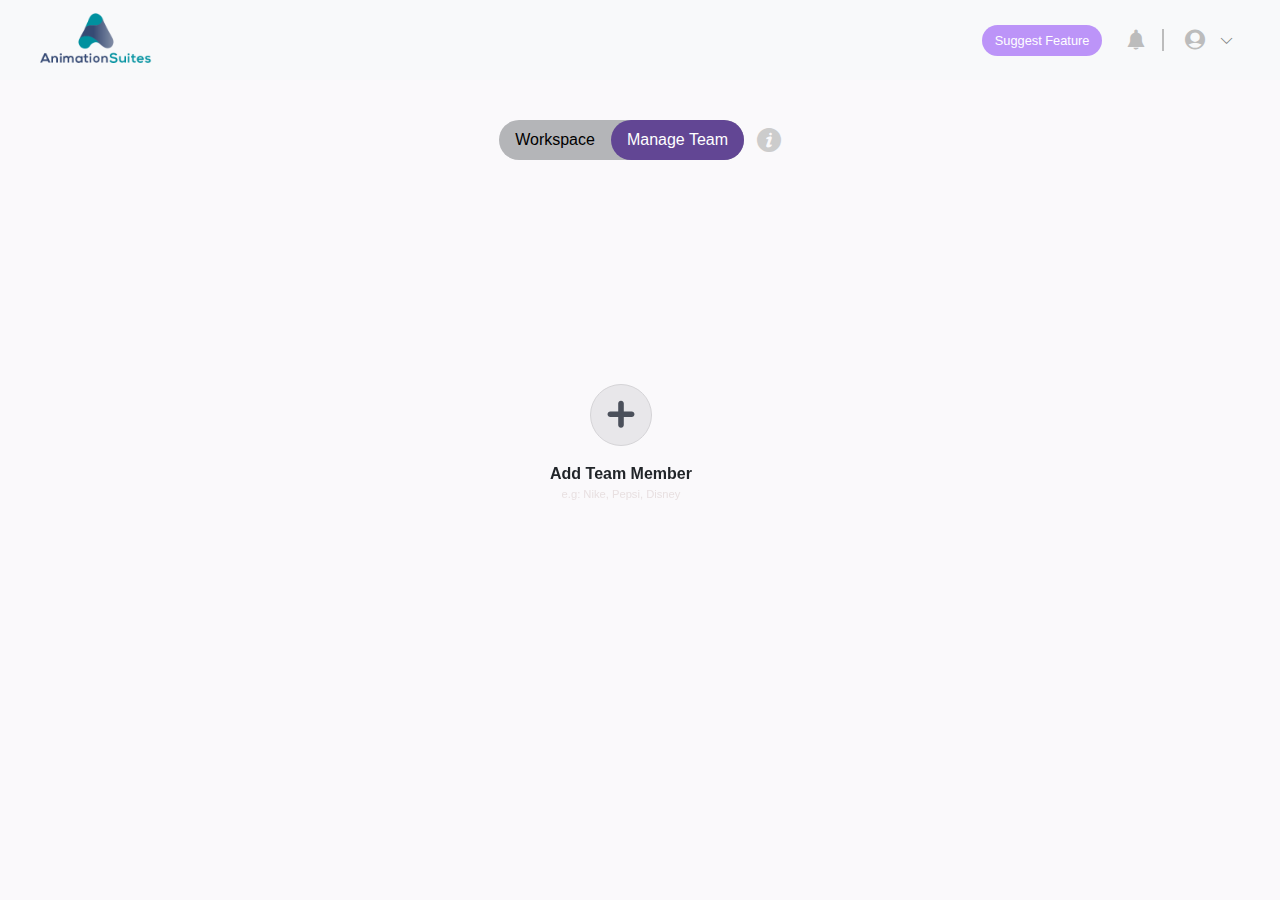
<file: views/manage-team.html>
<!DOCTYPE html>
<html lang="en">

<head>
    <meta charset="UTF-8">
    <meta name="viewport" content="width=device-width, initial-scale=1.0">
    <link rel="shortcut icon" href="../favicon.ico" type="image/x-icon">
    <link rel="stylesheet" href="https://stackpath.bootstrapcdn.com/bootstrap/4.5.0/css/bootstrap.min.css">
    <link rel="stylesheet" href="../css/style.css">
    <title>Team Management</title>
</head>

<body>
    <div class="container-fluid px-0 bg-body body-fixed-top">
        <nav class="navbar navbar-expand-sm navbar-light bg-light main-nav">
            <a class="navbar-brand" href="#">
                <img class="logo-img" src="../img/logo.png" alt="logo">
            </a>
            <button class="navbar-toggler d-lg-none" type="button" data-toggle="collapse"
                data-target="#collapsibleNavId" aria-controls="collapsibleNavId" aria-expanded="false"
                aria-label="Toggle navigation"></button>
            <div class="collapse navbar-collapse" id="collapsibleNavId">
                <ul class="navbar-nav menu ml-auto">
                    <li class="nav-item">
                        <a data-toggle="modal" data-target="#feed-modal" href="#"
                            class="btn btn-suggest">Suggest Feature</a>
                    </li>
                    <li class="nav-item no-slash">
                        <a class="nav-link" href="#">
                            <span class="flaticon-notification icons menu-icon"></span>
                        </a>
                    </li>
                    <li class="nav-item">
                        <a class="nav-link" href="#">
                            <span class="flaticon-user icons menu-icon"></span>
                        </a>
                    </li>
                    <li class="nav-item">
                        <span class="nav-link option-wrap" href="#">
                            <span class="flaticon-down-arrow icons drop-icon"></span>
                            <div class="more-option">
                                <div class="top-section">
                                    <div class="user-info">
                                        <div class="user-image">
                                            <span class="flaticon-user icons default-user"></span>
                                        </div>
                                        <div class="username-wrap">
                                            <div class="name">
                                                Ejem Austin
                                            </div>
                                            <div class="desc">
                                                Account settings and more
                                            </div>
                                        </div>
                                    </div>
                                </div>
                                <div class="bottom-section">
                                    <ul class="nav flex-column">
                                        <li class="nav-item">
                                            <a class="nav-link" href="#">
                                                <span class="flaticon-telemarketer icons dropdown-icons"></span>
                                                <div class="nav drop-items">
                                                    <span class="text">Support</span>
                                                    <span class="desc">Contact Support</span>
                                                </div>
                                            </a>
                                        </li>
                                        <li class="nav-item">
                                            <a class="nav-link" href="#"><span
                                                    class="flaticon-graduation-hat icons dropdown-icons"></span>
                                                <div class="nav drop-items">
                                                    <span class="text">Knowledge Center</span>
                                                    <span class="desc">Everything explained here</span>
                                                </div>

                                            </a>
                                        </li>
                                        <li class="nav-item">
                                            <a class="nav-link" href="#">
                                                <span class="flaticon-logout icons dropdown-icons"></span>
                                                <span class="text-logout">Logout</span>
                                            </a>
                                        </li>
                                    </ul>
                                </div>
                            </div>
                        </span>
                    </li>
                </ul>

            </div>
        </nav>
        <div class="navigate-wrap">
            <ul class="nav links-wrap">
                <li class="nav-item">
                    <a class="nav-link" href="workspace.html">Workspace</a>
                </li>
                <li class="nav-item">
                    <a class="nav-link active" href="manage-team.html">Manage Team</a>
                </li>
            </ul>
            <span class="flaticon-information icons information-icon"></span>
        </div>
        <div class="add-workspace-wrap">
            <div>
                <div class="btn-add-workspace" data-toggle="modal" data-target="#modal-create">
                    <span class="flaticon-add icons icon-add"></span>
                </div>
            </div>
            <div class="title">Add Team Member</div>
            <div class="desc">
                e.g: Nike, Pepsi, Disney
            </div>
        </div>
        <div class="workspaces-wrap">
            <h3 class="title">Added Team Members</h3>
            <div class="workspaces-outter">
                <div class="workspaces-added">
                    <div class="d-flex align-item-center">
                        <label class="main-check">
                            <input type="checkbox" checked="checked">
                            <span class="checkmark"></span>
                        </label>

                        <span class="name">Austin Ejem</span>
                        <span class="role">Admin</span>
                        <span class="time">
                            10-06-1994
                        </span>
                    </div>
                    <span class="delete-text">DELETE <span class="flaticon-delete icons delete-icon"></span></span>
                </div>
                <div class="workspaces-added">
                    <div class="d-flex align-item-center">
                        <label class="main-check">
                            <input type="checkbox" checked="checked">
                            <span class="checkmark"></span>
                        </label>

                        <span class="name">Austin Ejem</span>
                        <span class="role">Admin</span>
                        <span class="time">
                            12-01-2020
                        </span>

                    </div>
                    <span class="delete-text">DELETE <span class="flaticon-delete icons delete-icon"></span></span>
                </div>
                <div class="d-flex justify-content-center mt-3">
                    <button class="btn btn-create-workspace" data-toggle="modal" data-target="#modal-create">Add New Team</button>
                </div>
            </div>
        </div>



        <!-- Modal -->
        <div class="modal fade" id="modal-create" tabindex="-1" role="dialog" aria-labelledby="exampleModalCenterTitle"
            aria-hidden="true">
            <div class="modal-dialog modal-dialog-centered" role="document">
                <div class="modal-content">
                    <!-- <div class="modal-header">
                        <h5 class="modal-title" id="exampleModalCenterTitle">Modal title</h5>
                        
                    </div> -->
                    <div class="modal-body">
                        <button type="button" class="close" data-dismiss="modal" aria-label="Close">
                            <span aria-hidden="true">&times;</span>
                        </button>
                        <div class="error"></div>
                        <form action="" method="post" id="workspace-form">
                            <label for="workspace-input">New Workspace</label>
                            <!-- <div class="workspace-input-main">
                                <input id="workspace-input" class="form-control form-input" type="text" name="">
                                <button class="btn btn-create-workspace">
                                    CREATE
                                </button>
                            </div> -->
                            <div class="row">
                                <div class="col-6">
                                    <div class="form-group">
                                        <input id="workspace-name" class="form-control workspace-form" type="text"
                                            name="" placeholder="Team Member Name">
                                    </div>
                                </div>
                                <div class="col-6">
                                    <div class="form-group">
                                        <input id="workspace-slug" class="form-control workspace-form" type="text"
                                            name="" placeholder="Email">
                                    </div>
                                </div>
                                <div class="col-6">
                                    <div class="form-group">
                                        <select id="time-zone" class="form-control workspace-form" name="">
                                            <option selected>Select Workspace</option>
                                        </select>
                                    </div>
                                </div>
                                <div class="col-6">
                                    <div class="form-group">
                                        <select id="time-zone" class="form-control workspace-form" name="">
                                            <option value="none" selected>role</option>
                                            <option value="admin">Admininstrator role</option>
                                        </select>
                                    </div>
                                </div>
                            </div>

                            <div class="create-footer">
                                <div class="info">
                                    <span class="flaticon-information icons info-icon"></span>
                                    Confused? Click Here to watch a quick demo
                                </div>
                                <div>
                                    <button class="btn btn-create">Create</button>
                                </div>
                            </div>
                        </form>

                    </div>
                    <!-- <div class="modal-footer">
                        <button type="button" class="btn btn-secondary" data-dismiss="modal">Close</button>
                        <button type="button" class="btn btn-primary">Save changes</button>
                    </div> -->
                </div>
            </div>
        </div>
    </div>
    <div class="modal fade bd-example-modal-lg" id="feed-modal" tabindex="-1" role="dialog" aria-modal="true">
        <div class="modal-dialog modal-dialog-centered modal-lg">
            <div class="modal-content">
                <div class="modal-header">
                    <h5 class="modal-title">Feature Suggest</h5>
                    <button type="button" class="close" data-dismiss="modal" aria-label="Close">
                        <span aria-hidden="true">&times;</span>
                    </button>
                </div>
                <div class="modal-inner">
                    <div class="form-group mb-0 px-4 mt-4">
                        <label for="my-textarea">Tell about the next feature you would like to have on the box
                            below</label>
                        <textarea id="my-textarea" class="form-control" name="" rows="4"></textarea>
                    </div>
                    <div class="px-4">
                        <a href="#" class="nav-link btn-new-updates">Check out new Updates(Coming soon)</a>
                    </div>

                    <div class="blue-bg">
                        <p>
                            This is not a support box. Messages from here goes to a no-reply email. if you send us a
                            support message from here you will not get a reply.
                        </p>
                        <hr style="border-top: 1px solid #b1e1e9;">
                        <p class="mb-0">
                            Want to contact support quickly? Send an email to banrads@goclickhub.com
                        </p>
                    </div>

                    <div class="px-4 mb-4">
                        <button type="button" name="" id="" class="btn btn-submit-feature btn-lg btn-block">Submit</button>
                    </div>
                </div>
            </div>
        </div>
    </div>
    <script src="https://code.jquery.com/jquery-3.5.1.min.js"
        integrity="sha256-9/aliU8dGd2tb6OSsuzixeV4y/faTqgFtohetphbbj0=" crossorigin="anonymous"></script>
    <script src="https://stackpath.bootstrapcdn.com/bootstrap/4.5.0/js/bootstrap.min.js"></script>
    <script src="../js/script.js"></script>
</body>

</html>
</file>
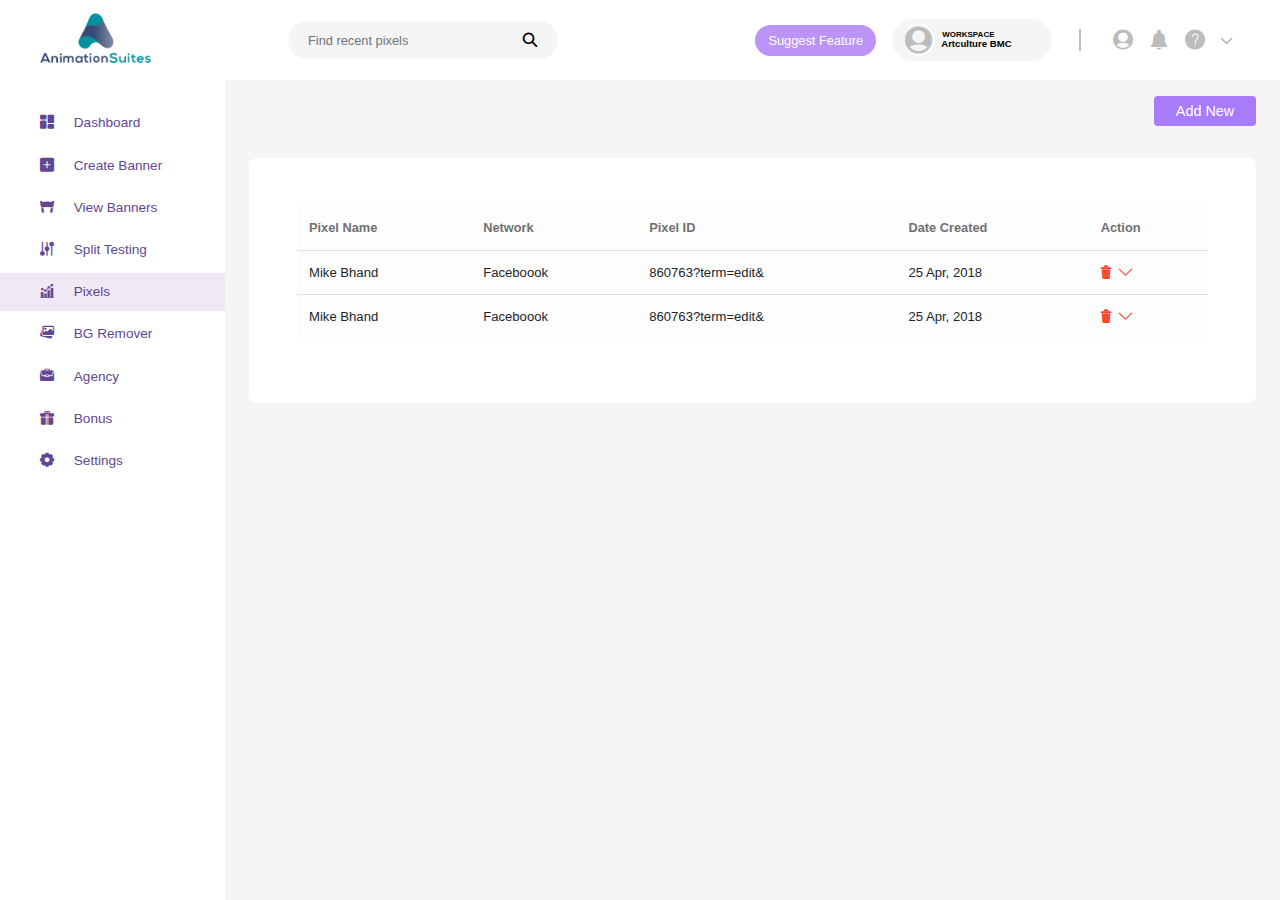
<file: views/pixels.html>
<!DOCTYPE html>
<html lang="en">

<head>
    <meta charset="UTF-8">
    <meta name="viewport" content="width=device-width, initial-scale=1.0">
    <link rel="apple-touch-icon" sizes="180x180" href="../apple-touch-icon.png">
    <link rel="icon" type="image/png" sizes="32x32" href="../favicon-32x32.png">
    <link rel="icon" type="image/png" sizes="16x16" href="../favicon-16x16.png">
    <link rel="stylesheet" href="https://maxcdn.bootstrapcdn.com/bootstrap/4.0.0/css/bootstrap.min.css"
        integrity="sha384-Gn5384xqQ1aoWXA+058RXPxPg6fy4IWvTNh0E263XmFcJlSAwiGgFAW/dAiS6JXm" crossorigin="anonymous">
    <link rel="stylesheet" href="../css/style.css">
    <title>Pixels</title>
</head>

<body>
    <div class="container-fluid px-0 h-100">
        <nav class="navbar navbar-expand-sm navbar-light main-nav">
            <a class="navbar-brand" href="#">
                <img class="logo-img" src="../img/logo.png" alt="logo">
            </a>
            <button class="navbar-toggler d-lg-none" type="button" data-toggle="collapse"
                data-target="#collapsibleNavId" aria-controls="collapsibleNavId" aria-expanded="false"
                aria-label="Toggle navigation"></button>
            <div class="collapse navbar-collapse" id="collapsibleNavId">
                <form class="form-search">
                    <input class="form-control form-noshadow" type="text" placeholder="Find recent pixels">
                    <button class="btn" type="submit">
                        <span class="flaticon-search icons search-icon"></span>
                    </button>
                </form>
                <ul class="navbar-nav menu ml-auto">
                    <li class="nav-item">
                        <a data-toggle="modal" data-target="#feed-modal" href="#"
                            class="btn btn-suggest">Suggest Feature</a>
                    </li>
                    <li class="nav-item">
                        <div class="workspace-wrap">
                            <div class="d-flex workspace-details">
                                <div class="img-workspace">
                                    <span class="flaticon-user icons default-workspace"></span>
                                </div>
                                <div class="workspace-name nav-link" title="Artculture BMC">Artculture BMC</div>
                            </div>
                            <div class="workspace-select">
                                <div class="form-search-workspace">
                                    <input class="form-control form-noshadow" type="text" name="" id="">
                                    <button class="btn-search-workspace">
                                        <span class="flaticon-search icons search-workspace-icon"></span>
                                    </button>
                                </div>

                                <div class="user-info-display">
                                    <span class="flaticon-user icons user-image-workspace"></span>
                                    <span class="text">Ejem Odinakachi Austin</span>
                                    <span class="active-text">Active</span>
                                </div>
                                <div class="workspace-action">
                                    <button class="btn btn-block mt-0 btn-new-workspace">
                                        <span class="flaticon-plus icons workspace-action-icon"></span>
                                        New workspace
                                    </button>
                                    <button class="btn btn-block mt-0 btn-new-workspace">
                                        <span class="flaticon-list icons workspace-action-icon"></span>
                                        All workspace
                                    </button>
                                </div>
                            </div>
                        </div>
                    </li>
                    <li class="nav-item">
                        <a class="nav-link" href="#">
                            <span class="flaticon-user icons menu-icon"></span>
                        </a>
                    </li>
                    <li class="nav-item">
                        <a class="nav-link" href="#">
                            <span class="flaticon-notification icons menu-icon"></span>
                        </a>
                    </li>
                    <li class="nav-item">
                        <a class="nav-link" href="#">
                            <span class="flaticon-about icons menu-icon"></span>
                        </a>
                    </li>
                    <li class="nav-item">
                        <span class="nav-link option-wrap" href="#">
                            <span class="flaticon-down-arrow icons drop-icon"></span>
                            <div class="more-option">
                                <div class="top-section">
                                    <div class="user-info">
                                        <div class="user-image">
                                            <span class="flaticon-user icons default-user"></span>
                                        </div>
                                        <div class="username-wrap">
                                            <div class="name">
                                                Ejem Austin
                                            </div>
                                            <div class="desc">
                                                Account settings and more
                                            </div>
                                        </div>
                                    </div>
                                </div>
                                <div class="bottom-section">
                                    <ul class="nav flex-column">
                                        <li class="nav-item">
                                            <a class="nav-link" href="#">
                                                <span class="flaticon-telemarketer icons dropdown-icons"></span>
                                                <div class="nav drop-items">
                                                    <span class="text">Support</span>
                                                    <span class="desc">Contact Support</span>
                                                </div>
                                            </a>
                                        </li>
                                        <li class="nav-item">
                                            <a class="nav-link" href="#"><span
                                                    class="flaticon-graduation-hat icons dropdown-icons"></span>
                                                <div class="nav drop-items">
                                                    <span class="text">Knowledge Center</span>
                                                    <span class="desc">Everything explained here</span>
                                                </div>

                                            </a>
                                        </li>
                                        <li class="nav-item">
                                            <a class="nav-link" href="#">
                                                <span class="flaticon-logout icons dropdown-icons"></span>
                                                <span class="text-logout">Logout</span>
                                            </a>
                                        </li>
                                    </ul>
                                </div>
                            </div>
                        </span>
                    </li>
                </ul>

            </div>
        </nav>
        <div class="d-flex">
            <div class="sidebar">
                <nav class="navbar navbar-expand-sm navbar-light px-0">
                    <div class="collapse navbar-collapse" id="collapsibleNavId">
                        <ul class="navbar-nav flex-column w-100">
                            <li class="nav-item">
                                <a class="nav-link" href="../index.html">
                                    <span class="flaticon-dashboard icons sidebar-icon"></span>
                                    Dashboard</a>
                            </li>
                            <li class="nav-item">
                                <a class="nav-link" href="banners.html">
                                    <span class="flaticon-plus-sign icons sidebar-icon"></span>
                                    Create Banner</a>
                            </li>
                            <li class="nav-item">
                                <a class="nav-link" href="banners.html">
                                    <span class="flaticon-banner icons sidebar-icon"></span>
                                    View Banners</a>
                            </li>
                            <li class="nav-item">
                                <a class="nav-link" href="testing.html">
                                    <span class="flaticon-controls icons sidebar-icon"></span>
                                    Split Testing</a>
                            </li>
                            <li class="nav-item active">
                                <a class="nav-link" href="pixels.html">
                                    <span class="flaticon-statistics icons sidebar-icon"></span>
                                    Pixels</a>
                            </li>
                            <li class="nav-item">
                                <a class="nav-link" href="#">
                                    <span class="flaticon-image icons sidebar-icon"></span>
                                    BG Remover</a>
                            </li>
                            <li class="nav-item">
                                <a class="nav-link" href="#">
                                    <span class="flaticon-portfolio icons sidebar-icon"></span>
                                    Agency</a>
                            </li>
                            <li class="nav-item">
                                <a class="nav-link" href="#">
                                    <span class="flaticon-gift icons sidebar-icon"></span>
                                    Bonus</a>
                            </li>
                            <li class="nav-item">
                                <a class="nav-link" href="edit-profile.html">
                                    <span class="flaticon-gear icons sidebar-icon"></span>
                                    Settings</a>
                            </li>
                        </ul>
                    </div>
                </nav>
            </div>
            <div class="content-section">
                <div class="container px-4">
                    <div class="nav-steps justify-content-end mt-3">
                        <button type="button" class="btn btn-add-pixel">Add New</button>
                    </div>
                    <div class="table-wrap">
                        <table class="table table-light">
                            <thead>
                                <tr>
                                    <th>Pixel Name</th>
                                    <th>Network</th>
                                    <th>Pixel ID</th>
                                    <th>Date Created </th>
                                    <th>Action</th>
                                </tr>
                            </thead>
                            <tbody>
                                <tr>
                                    <td>Mike Bhand</td>

                                    <td>Faceboook </td>

                                    <td>860763?term=edit&</td>

                                    <td>25 Apr, 2018</td>

                                    <td>
                                        <nav class="nav">

                                            <span class="flaticon-delete icons table-action-icon"></span>


                                            <span class="flaticon-down-arrow icons table-action-icon"></span>

                                        </nav>
                                    </td>
                                </tr>
                                <tr>
                                    <td>Mike Bhand</td>

                                    <td>Faceboook </td>

                                    <td>860763?term=edit&</td>

                                    <td>25 Apr, 2018</td>

                                    <td>
                                        <nav class="nav">

                                            <span class="flaticon-delete icons table-action-icon"></span>


                                            <span class="flaticon-down-arrow icons table-action-icon"></span>

                                        </nav>
                                    </td>
                                </tr>
                            </tbody>
                        </table>
                    </div>
                </div>
                <div class="shade">
                    <div class="side-action">
                        <h4 class="title">Add Retargeting Pixel</h4>
                        <form class="mt-4" method="post" action="">
                            <div class="form-group">
                                <label for="network">SELECT NETWORK</label>
                                <select id="network" class="form-control" name="">
                                    <option>Please Select</option>
                                    <option>Facebook</option>
                                    <option>Instagram</option>
                                </select>
                            </div>
                            <div class="form-group">
                                <label for="network">Pixel name</label>
                                <select id="network" class="form-control" name="">
                                    <option>Please Select</option>
                                </select>
                            </div>
                            <div class="form-group">
                                <label for="pixel-id">Pixel ID</label>
                                <input type="text" name="" id="" class="form-control" placeholder="">
                            </div>
                            <div class="d-flex justify-content-end mt-4">
                                <button type="button" class="btn btn-cancel">Cancel</button>
                                <button type="button" class="btn btn-add">Add</button>
                            </div>
                        </form>
                    </div>
                </div>
            </div>
        </div>
        <div class="modal fade bd-example-modal-lg" id="feed-modal" tabindex="-1" role="dialog" aria-modal="true">
            <div class="modal-dialog modal-dialog-centered modal-lg">
                <div class="modal-content">
                    <div class="modal-header">
                        <h5 class="modal-title">Feature Suggest</h5>
                        <button type="button" class="close" data-dismiss="modal" aria-label="Close">
                            <span aria-hidden="true">&times;</span>
                        </button>
                    </div>
                    <div class="modal-inner">
                        <div class="form-group mb-0 px-4 mt-4">
                            <label for="my-textarea">Tell about the next feature you would like to have on the box
                                below</label>
                            <textarea id="my-textarea" class="form-control" name="" rows="4"></textarea>
                        </div>
                        <div class="px-4">
                            <a href="#" class="nav-link btn-new-updates">Check out new Updates(Coming soon)</a>
                        </div>

                        <div class="blue-bg">
                            <p>
                                This is not a support box. Messages from here goes to a no-reply email. if you send us a
                                support message from here you will not get a reply.
                            </p>
                            <hr style="border-top: 1px solid #b1e1e9;">
                            <p class="mb-0">
                                Want to contact support quickly? Send an email to banrads@goclickhub.com
                            </p>
                        </div>

                        <div class="px-4 mb-4">
                            <button type="button" name="" id="" class="btn btn-submit-feature btn-lg btn-block">Submit</button>
                        </div>
                    </div>
                </div>
            </div>
        </div>
        <script src="https://code.jquery.com/jquery-3.2.1.slim.min.js"
            integrity="sha384-KJ3o2DKtIkvYIK3UENzmM7KCkRr/rE9/Qpg6aAZGJwFDMVNA/GpGFF93hXpG5KkN" crossorigin="anonymous">
        </script>
        <script src="https://cdnjs.cloudflare.com/ajax/libs/popper.js/1.12.9/umd/popper.min.js"
            integrity="sha384-ApNbgh9B+Y1QKtv3Rn7W3mgPxhU9K/ScQsAP7hUibX39j7fakFPskvXusvfa0b4Q" crossorigin="anonymous">
        </script>
        <script src="https://maxcdn.bootstrapcdn.com/bootstrap/4.0.0/js/bootstrap.min.js"
            integrity="sha384-JZR6Spejh4U02d8jOt6vLEHfe/JQGiRRSQQxSfFWpi1MquVdAyjUar5+76PVCmYl" crossorigin="anonymous">
        </script>

        <script src="../js/script.js"></script>
</body>

</html>
</file>
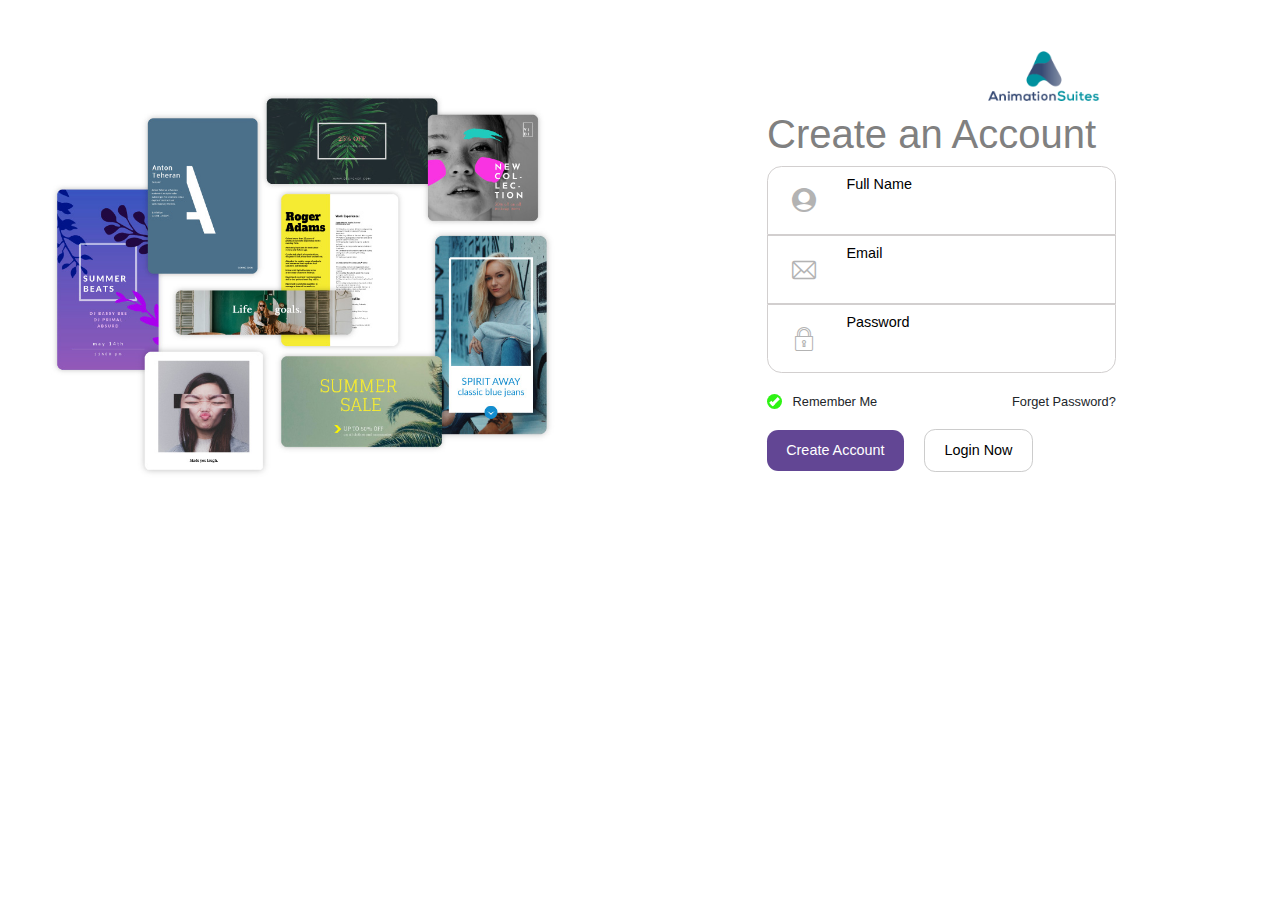
<file: views/register.html>
<!DOCTYPE html>
<html lang="en">

<head>
    <meta charset="UTF-8">
    <meta name="viewport" content="width=device-width, initial-scale=1.0">
    <link rel="shortcut icon" href="../favicon.ico" type="image/x-icon">
    <link rel="stylesheet" href="https://stackpath.bootstrapcdn.com/bootstrap/4.5.0/css/bootstrap.min.css">
    <link rel="stylesheet" href="../css/style.css">
    <title>Image Lead</title>
</head>

<body class="max-height">
    <div class="container-fluid bg-gradient px-0 h-100">
        <div class="row mt-3 align-items-center custom-height">
            <div class="col-6">
                <div id="carouselExampleSlidesOnly" class="carousel slide testimonials-wrap" data-ride="carousel">
                    <!-- <div class="title">User Testimonials</div> -->
                    <div class="carousel-inner">
                        <div class="carousel-item active">
                            <div class="item-inner">
                                <div class="img-wrap flex-grow-1">
                                    <img class="img-fluid"
                                        src="../img/Image.jpg"
                                        alt="Testimonial image">
                                </div>
                                <!-- <div class="caption">
                                    <div class="text">
                                        So far the best software for retargeting
                                    </div>
                                    <div class="commentor">
                                        Kellz O. | Beta Tester
                                    </div>
                                </div> -->
                            </div>
                        </div>
                        <div class="carousel-item">
                            <div class="item-inner">
                                <div class="img-wrap flex-grow-1">
                                    <img class="img-fluid"
                                        src="../img/Image.jpg"
                                        alt="Testimonial image">
                                </div>
                                <!-- <div class="caption">
                                    <div class="text">
                                        So far the best software for retargeting
                                    </div>
                                    <div class="commentor">
                                        Kellz O. | Beta Tester
                                    </div>
                                </div> -->
                            </div>
                        </div>
                        <div class="carousel-item">
                            <div class="item-inner">
                                <div class="img-wrap flex-grow-1">
                                    <img class="img-fluid"
                                        src="../img/Image.jpg"
                                        alt="Testimonial image">
                                </div>
                                <!-- <div class="caption">
                                    <div class="text">
                                        So far the best software for retargeting
                                    </div>
                                    <div class="commentor">
                                        Kellz O. | Beta Tester
                                    </div>
                                </div> -->
                            </div>
                        </div>
                    </div>
                </div>
            </div>
            <div class="col-6">
                <div class="section-right">
                    <div class="form-wrap">
                        <div class="d-flex justify-content-end logo">
                            <a class="navbar-brand" href="#">
                                <img src="../img/logo.png" alt="">
                            </a>
                        </div>
                        <h1 class="title">
                            Create an Account
                        </h1>
                        <!-- <p class="desc">
                            Join us now to enjoy unlimited audio editing 
                            <br />features for your business
                        </p> -->
                        <form method="post">
                            <div class="error"></div>
                            <div class="form-outter round-top">
                                <span class="flaticon-user icons form-icon"></span>
                                <div class="form-main">
                                    <label class="form__label" for="name">Full Name</label>
                                    <input id="name" type="text" class="form-elem" />
                                </div>
                            </div>
                            <div class="form-outter">
                                <span class="flaticon-email icons form-icon"></span>
                                <div class="form-main">
                                    <label class="form__label" for="email">Email</label>
                                    <input id="email" type="email" class="form-elem" />
                                </div>
                            </div>
                            <div class="form-outter round-bottom">
                                <span class="flaticon-lock icons form-icon"></span>
                                <div class="form-main">
                                    <label class="form__label" for="password">Password</label>
                                    <input id="password" type="password" class="form-elem" />
                                </div>
                            </div>

                            <div class="d-flex justify-content-between mt-3">
                                <div class="remember-wrap">
                                    <label class="check-container">
                                        <input type="checkbox" checked="checked">
                                        <span class="checkmark"></span>
                                    </label>
                                    <span class="text">Remember Me</span>
                                </div>
                                <div class="forgot-pwd">
                                    <a href="#">Forget Password?</a>
                                </div>
                            </div>

                            <div class="btn-wrap">
                                <button class="btn btn-primary btn-create-act">Create Account</button>
                                <a class="btn btn-login" href="login.html">Login Now</a>
                            </div>
                            <!-- <div class="my-3">Or you can join with</div>
                            <nav class="nav align-items-center">
                                <a class="social-link" href="#">
                                    <img class="social-img" src="../assets/icons/facebook.svg" alt="facebook logo" />
                                </a>
                                <a class="social-link" href="#">
                                    <img class="social-img" src="../assets/icons/google.svg" alt="Google logo" />
                                </a>
                            </nav> -->
                        </form>
                    </div>
                </div>

            </div>
        </div>
    </div>
    <script src="https://code.jquery.com/jquery-3.5.1.min.js"
        integrity="sha256-9/aliU8dGd2tb6OSsuzixeV4y/faTqgFtohetphbbj0=" crossorigin="anonymous"></script>
    <script src="https://stackpath.bootstrapcdn.com/bootstrap/4.5.0/js/bootstrap.min.js"></script>
    <script src="../js/script.js"></script>
</body>

</html>
</file>
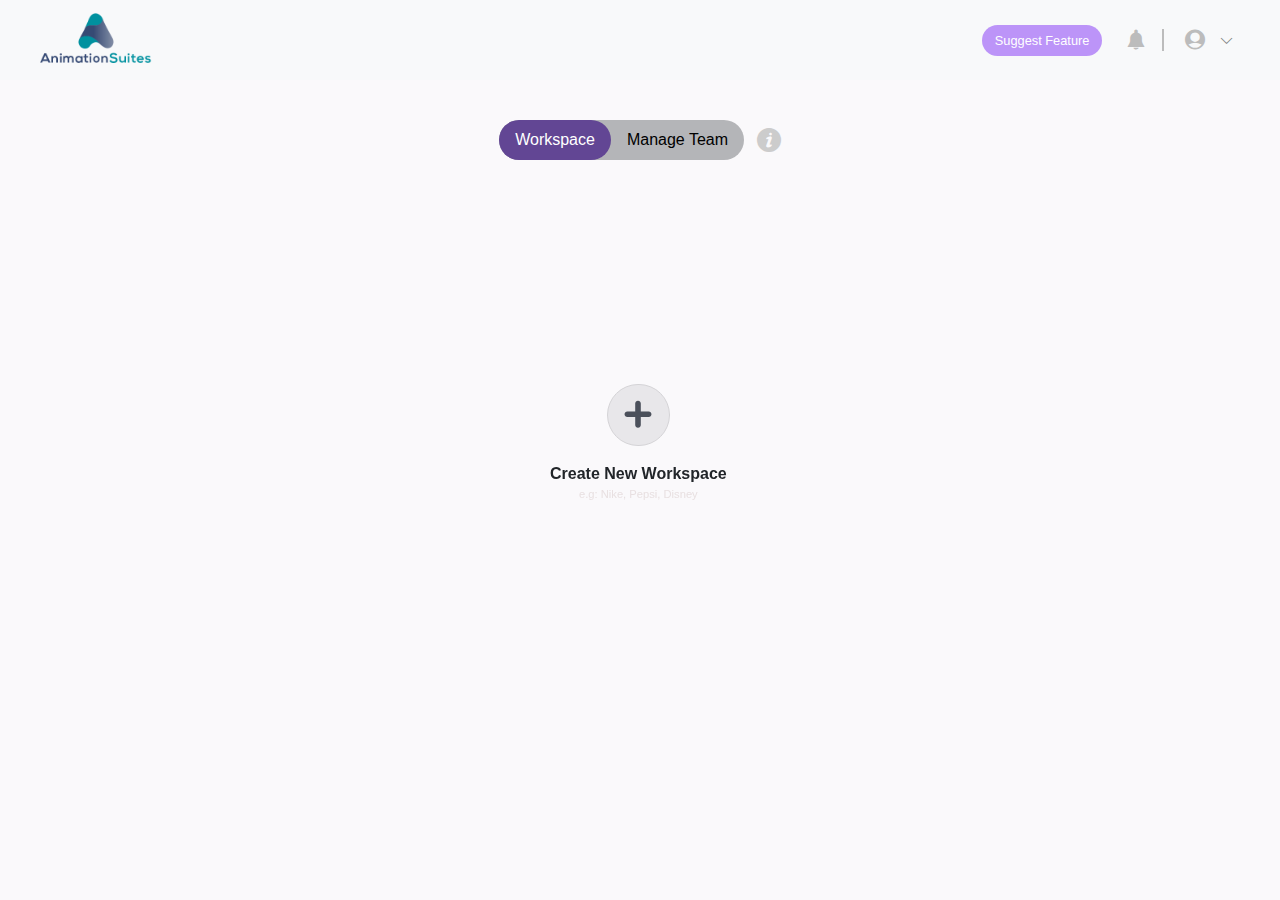
<file: views/workspace.html>
<!DOCTYPE html>
<html lang="en">

<head>
    <meta charset="UTF-8">
    <meta name="viewport" content="width=device-width, initial-scale=1.0">
    <link rel="shortcut icon" href="../favicon.ico" type="image/x-icon">
    <link rel="stylesheet" href="https://stackpath.bootstrapcdn.com/bootstrap/4.5.0/css/bootstrap.min.css">
    <link rel="stylesheet" href="../css/style.css">
    <title>Workspace</title>
</head>

<body>
    <div class="container-fluid px-0 bg-body body-fixed-top">
        <nav class="navbar navbar-expand-sm navbar-light bg-light main-nav">
            <a class="navbar-brand" href="#">
                <img class="logo-img" src="../img/logo.png" alt="logo">
            </a>
            <button class="navbar-toggler d-lg-none" type="button" data-toggle="collapse"
                data-target="#collapsibleNavId" aria-controls="collapsibleNavId" aria-expanded="false"
                aria-label="Toggle navigation"></button>
            <div class="collapse navbar-collapse" id="collapsibleNavId">
                <ul class="navbar-nav menu ml-auto">
                    <li class="nav-item">
                        <a data-toggle="modal" data-target="#feed-modal" href="#"
                            class="btn btn-suggest">Suggest Feature</a>
                    </li>
                    <li class="nav-item no-slash">
                        <a class="nav-link" href="#">
                            <span class="flaticon-notification icons menu-icon"></span>
                        </a>
                    </li>
                    <li class="nav-item">
                        <a class="nav-link" href="#">
                            <span class="flaticon-user icons menu-icon"></span>
                        </a>
                    </li>
                    <li class="nav-item">
                        <span class="nav-link option-wrap" href="#">
                            <span class="flaticon-down-arrow icons drop-icon"></span>
                            <div class="more-option">
                                <div class="top-section">
                                    <div class="user-info">
                                        <div class="user-image">
                                            <span class="flaticon-user icons default-user"></span>
                                        </div>
                                        <div class="username-wrap">
                                            <div class="name">
                                                Ejem Austin
                                            </div>
                                            <div class="desc">
                                                Account settings and more
                                            </div>
                                        </div>
                                    </div>
                                </div>
                                <div class="bottom-section">
                                    <ul class="nav flex-column">
                                        <li class="nav-item">
                                            <a class="nav-link" href="#">
                                                <span class="flaticon-telemarketer icons dropdown-icons"></span>
                                                <div class="nav drop-items">
                                                    <span class="text">Support</span>
                                                    <span class="desc">Contact Support</span>
                                                </div>
                                            </a>
                                        </li>
                                        <li class="nav-item">
                                            <a class="nav-link" href="#"><span
                                                    class="flaticon-graduation-hat icons dropdown-icons"></span>
                                                <div class="nav drop-items">
                                                    <span class="text">Knowledge Center</span>
                                                    <span class="desc">Everything explained here</span>
                                                </div>

                                            </a>
                                        </li>
                                        <li class="nav-item">
                                            <a class="nav-link" href="#">
                                                <span class="flaticon-logout icons dropdown-icons"></span>
                                                <span class="text-logout">Logout</span>
                                            </a>
                                        </li>
                                    </ul>
                                </div>
                            </div>
                        </span>
                    </li>
                </ul>

            </div>
        </nav>
        <div class="navigate-wrap">
            <ul class="nav links-wrap">
                <li class="nav-item">
                    <a class="nav-link active" href="workspace.html">Workspace</a>
                </li>
                <li class="nav-item">
                    <a class="nav-link" href="manage-team.html">Manage Team</a>
                </li>
            </ul>
            <span class="flaticon-information icons information-icon"></span>
        </div>
        <div class="add-workspace-wrap">
            <div>
                <div class="btn-add-workspace" data-toggle="modal" data-target="#modal-create">
                    <span class="flaticon-add icons icon-add"></span>
                </div>
            </div>
            <div class="title">Create New Workspace</div>
            <div class="desc">
                e.g: Nike, Pepsi, Disney
            </div>
        </div>
        <div class="workspaces-wrap">
            <h3 class="title">Select Workspace</h3>
            <div class="workspaces-outter">
                <div class="workspaces-added">
                    <div class="d-flex">
                        <label class="main-check">
                            <input type="checkbox" checked="checked">
                            <span class="checkmark"></span>
                        </label>

                        <span class="name">New Business Link Tracking</span>
                    </div>
                    <span class="delete-text">DELETE <span class="flaticon-delete icons delete-icon"></span></span>
                </div>
                <div class="workspaces-added">
                    <div class="d-flex">
                        <label class="main-check">
                            <input type="checkbox" checked="checked">
                            <span class="checkmark"></span>
                        </label>

                        <span class="name">New Business Link Tracking</span>
                    </div>
                    <span class="delete-text">DELETE <span class="flaticon-delete icons delete-icon"></span></span>
                </div>
                <div class="d-flex justify-content-center mt-3">
                    <button class="btn btn-create-workspace" data-toggle="modal" data-target="#modal-create">Create New
                        Workspace</button>
                </div>
            </div>
        </div>



        <!-- Modal -->
        <div class="modal fade" id="modal-create" tabindex="-1" role="dialog" aria-labelledby="exampleModalCenterTitle"
            aria-hidden="true">
            <div class="modal-dialog modal-dialog-centered" role="document">
                <div class="modal-content">
                    <!-- <div class="modal-header">
                        <h5 class="modal-title" id="exampleModalCenterTitle">Modal title</h5>
                        
                    </div> -->
                    <div class="modal-body">
                        <button type="button" class="close" data-dismiss="modal" aria-label="Close">
                            <span aria-hidden="true">&times;</span>
                        </button>
                        <div class="error"></div>
                        <form action="" method="post" id="workspace-form">
                            <label for="workspace-input">New Workspace</label>
                            <!-- <div class="workspace-input-main">
                                <input id="workspace-input" class="form-control form-input" type="text" name="">
                                <button class="btn btn-create-workspace">
                                    CREATE
                                </button>
                            </div> -->
                            <div class="row">
                                <div class="col-6">
                                    <div class="form-group">
                                        <input id="workspace-name" class="form-control workspace-form" type="text"
                                            name="" placeholder="Name Workspace">
                                    </div>
                                </div>
                                <div class="col-6">
                                    <div class="form-group">
                                        <input id="workspace-slug" class="form-control workspace-form" type="text"
                                            name="" placeholder="Workspace-slug">
                                    </div>
                                </div>
                                <div class="col-6">
                                    <div class="upload-workspace-wrap">
                                        <div class="upload-btn">
                                            <div class="icon-wrap">
                                                <span class="flaticon-download icons upload-icon"></span>
                                            </div>
                                            <span class="text">Upload Logo</span>
                                            <input type="file" class="form-control-file" name="user-image-select"
                                                id="user-image-select" />
                                        </div>
                                        <div>
                                            <button class="btn btn-cancel-workspace">
                                                <span class="cancel-icon">X</span>
                                            </button>
                                        </div>
                                    </div>
                                </div>
                                <div class="col-6">
                                    <div class="form-group">
                                        <select id="time-zone" class="form-control workspace-form" name="">
                                            <option>GMT Africa/Lagos GMT +01:00</option>
                                        </select>
                                    </div>
                                </div>
                            </div>

                            <div class="create-footer">
                                <div class="info">
                                    <span class="flaticon-information icons info-icon"></span>
                                    Confused? Click Here to watch a quick demo
                                </div>
                                <div>
                                    <button class="btn btn-create">Create</button>
                                </div>
                            </div>
                        </form>

                    </div>
                    <!-- <div class="modal-footer">
                        <button type="button" class="btn btn-secondary" data-dismiss="modal">Close</button>
                        <button type="button" class="btn btn-primary">Save changes</button>
                    </div> -->
                </div>
            </div>
        </div>
    </div>
    <div class="modal fade bd-example-modal-lg" id="feed-modal" tabindex="-1" role="dialog" aria-modal="true">
        <div class="modal-dialog modal-dialog-centered modal-lg">
            <div class="modal-content">
                <div class="modal-header">
                    <h5 class="modal-title">Feature Suggest</h5>
                    <button type="button" class="close" data-dismiss="modal" aria-label="Close">
                        <span aria-hidden="true">&times;</span>
                    </button>
                </div>
                <div class="modal-inner">
                    <div class="form-group mb-0 px-4 mt-4">
                        <label for="my-textarea">Tell about the next feature you would like to have on the box
                            below</label>
                        <textarea id="my-textarea" class="form-control" name="" rows="4"></textarea>
                    </div>
                    <div class="px-4">
                        <a href="#" class="nav-link btn-new-updates">Check out new Updates(Coming soon)</a>
                    </div>

                    <div class="blue-bg">
                        <p>
                            This is not a support box. Messages from here goes to a no-reply email. if you send us a
                            support message from here you will not get a reply.
                        </p>
                        <hr style="border-top: 1px solid #b1e1e9;">
                        <p class="mb-0">
                            Want to contact support quickly? Send an email to banrads@goclickhub.com
                        </p>
                    </div>

                    <div class="px-4 mb-4">
                        <button type="button" name="" id="" class="btn btn-submit-feature btn-lg btn-block">Submit</button>
                    </div>
                </div>
            </div>
        </div>
    </div>
    <script src="https://code.jquery.com/jquery-3.5.1.min.js"
        integrity="sha256-9/aliU8dGd2tb6OSsuzixeV4y/faTqgFtohetphbbj0=" crossorigin="anonymous"></script>
    <script src="https://stackpath.bootstrapcdn.com/bootstrap/4.5.0/js/bootstrap.min.js"></script>
    <script src="../js/script.js"></script>
</body>

</html>
</file>
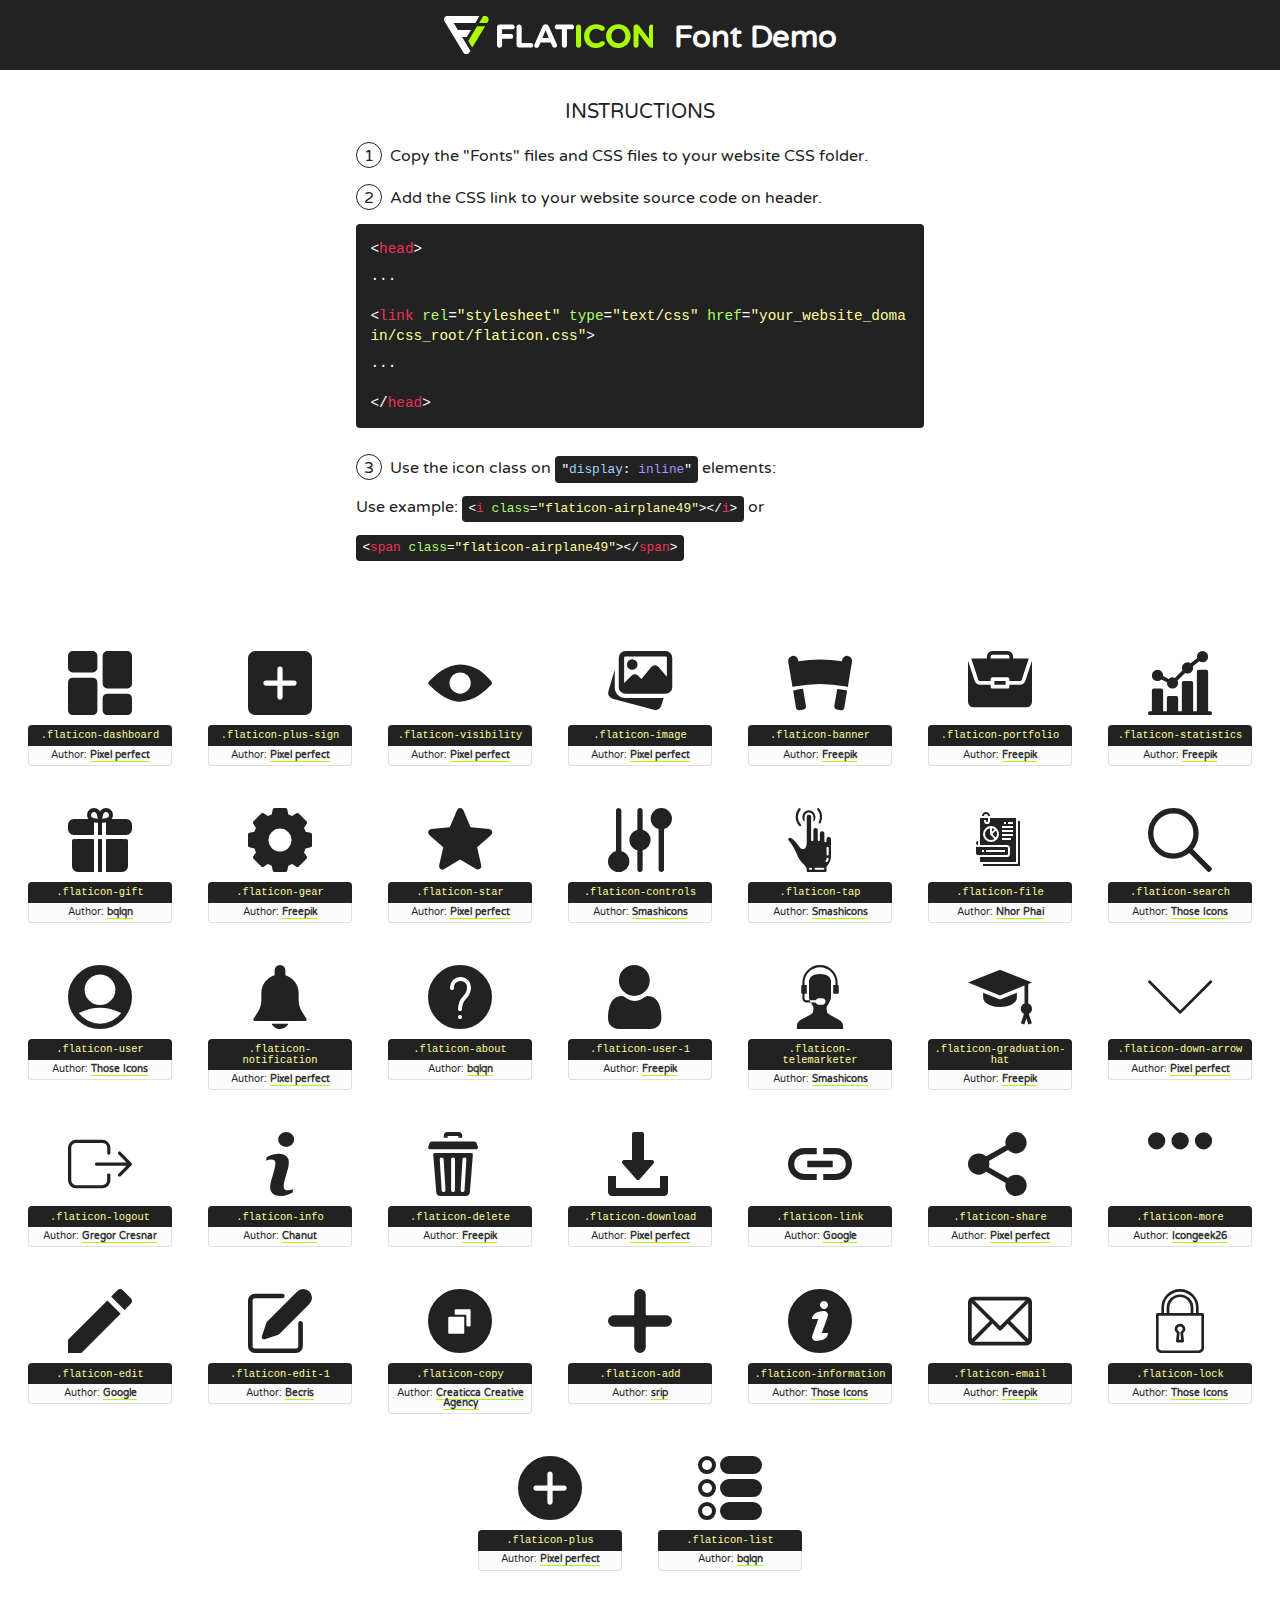
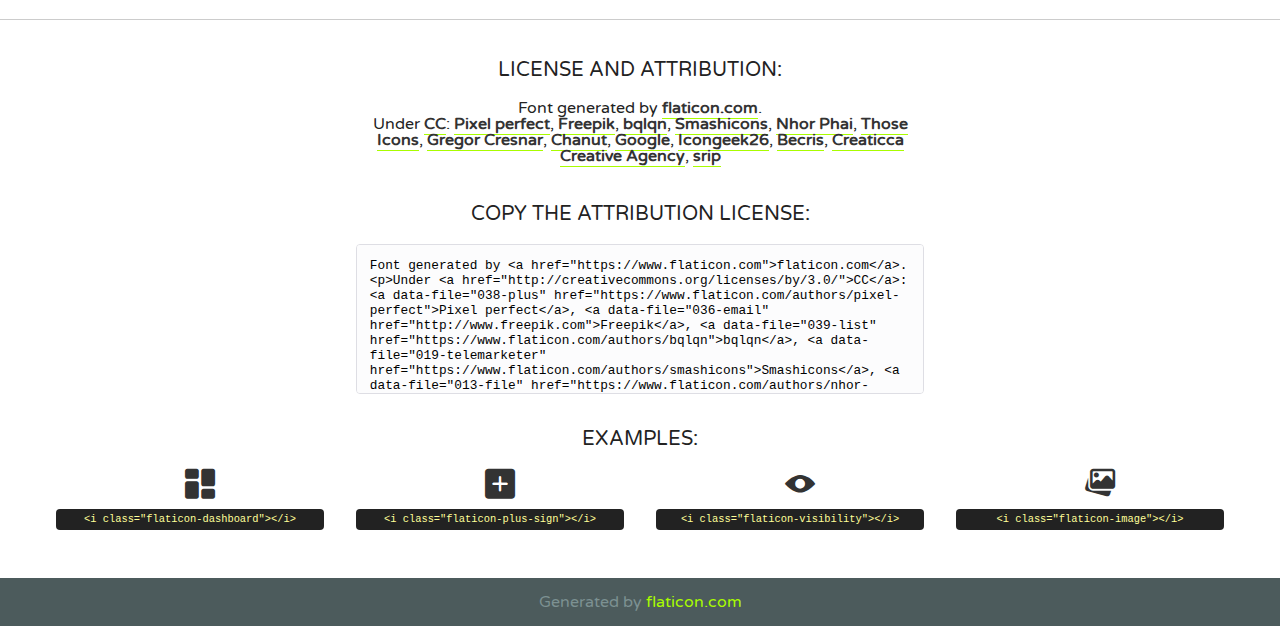
<file: css/font/flaticon.html>
<!DOCTYPE html>
<!--
  Flaticon icon font: Flaticon
  Creation date: 17/09/2020 09:53
-->
<html>
<!DOCTYPE html>
<html>

<head>
    <title>Flaticon WebFont</title>
    <link href="http://fonts.googleapis.com/css?family=Varela+Round" rel="stylesheet" type="text/css" />
    <link rel="stylesheet" type="text/css" href="flaticon.css">
    <meta charset="UTF-8">
    <style>
    html, body, div, span, applet, object, iframe,
    h1, h2, h3, h4, h5, h6, p, blockquote, pre,
    a, abbr, acronym, address, big, cite, code,
    del, dfn, em, img, ins, kbd, q, s, samp,
    small, strike, strong, sub, sup, tt, var,
    b, u, i, center,
    dl, dt, dd, ol, ul, li,
    fieldset, form, label, legend,
    table, caption, tbody, tfoot, thead, tr, th, td,
    article, aside, canvas, details, embed, 
    figure, figcaption, footer, header, hgroup, 
    menu, nav, output, ruby, section, summary,
    time, mark, audio, video {
        margin: 0;
        padding: 0;
        border: 0;
        font-size: 100%;
        font: inherit;
        vertical-align: baseline;
    }
    /* HTML5 display-role reset for older browsers */
    article, aside, details, figcaption, figure, 
    footer, header, hgroup, menu, nav, section {
        display: block;
    }
    body {
        line-height: 1;
    }
    ol, ul {
        list-style: none;
    }
    blockquote, q {
        quotes: none;
    }
    blockquote:before, blockquote:after,
    q:before, q:after {
        content: '';
        content: none;
    }
    table {
        border-collapse: collapse;
        border-spacing: 0;
    }
    body {
        font-family: 'Varela Round', Helvetica, Arial, sans-serif;
        font-size: 16px;
        color: #222;
    }
    a {
        color: #333;
        border-bottom: 1px solid #a9fd00;
        font-weight: bold;
        text-decoration: none;
    }
    * {
        -moz-box-sizing: border-box;
        -webkit-box-sizing: border-box;
        box-sizing: border-box;
        margin: 0;
        padding: 0;
    }
    [class^="flaticon-"]:before, [class*=" flaticon-"]:before, [class^="flaticon-"]:after, [class*=" flaticon-"]:after {
        font-family: Flaticon;
        font-size: 30px;
        font-style: normal;
        margin-left: 20px;
        color: #333;
    }
    .wrapper {
        max-width: 600px;
        margin: auto;
        padding: 0 1em;
    }
    .title {
        font-size: 1.25em;
        text-align: center;
        margin-bottom: 1em;
        text-transform: uppercase;
    }
    header {
        text-align: center;
        background-color: #222;
        color: #fff;
        padding: 1em;
    }
    header .logo {
        width: 210px;
        height: 38px;
        display: inline-block;
        vertical-align: middle;
        margin-right: 1em;
        border: none;
    }
    header strong {
        font-size: 1.95em;
        font-weight: bold;
        vertical-align: middle;
        margin-top: 5px;
        display: inline-block;
    }
    .demo {
        margin: 2em auto;
        line-height: 1.25em;
    }
    .demo ul li {
        margin-bottom: 1em;
    }
    .demo ul li .num {
        color: #222;
        border-radius: 20px;
        display: inline-block;
        width: 26px;
        padding: 3px;
        height: 26px;
        text-align: center;
        margin-right: 0.5em;
        border: 1px solid #222;
    }
    .demo ul li code {
        background-color: #222;
        border-radius: 4px;
        padding: 0.25em 0.5em;
        display: inline-block;
        color: #fff;
        font-family: Consolas,Monaco,Lucida Console,Liberation Mono,DejaVu Sans Mono,Bitstream Vera Sans Mono,Courier New, monospace;
        font-weight: lighter;
        margin-top: 1em;
        font-size: 0.8em;
        word-break: break-all;
    }
    .demo ul li code.big {
        padding: 1em;
        font-size: 0.9em;
    }
    .demo ul li code .red {
        color: #EF3159;
    }
    .demo ul li code .green {
        color: #ACFF65;
    }
    .demo ul li code .yellow {
        color: #FFFF99;
    }
    .demo ul li code .blue {
        color: #99D3FF;
    }
    .demo ul li code .purple {
        color: #A295FF;
    }
    .demo ul li code .dots {
        margin-top: 0.5em;
        display: block;
    }
    #glyphs {
        border-bottom: 1px solid #ccc;
        padding: 2em 0;
        text-align: center;
    }
    .glyph {
        display: inline-block;
        width: 9em;
        margin: 1em;
        text-align: center;
        vertical-align: top;
        background: #FFF;
    }
    .glyph .glyph-icon {
        padding: 10px;
        display: block;
        font-family:"Flaticon";
        font-size: 64px;
        line-height: 1;
    }
    .glyph .glyph-icon:before {
        font-size: 64px;
        color: #222;
        margin-left: 0;
    }
    .class-name {
        font-size: 0.65em;
        background-color: #222;
        color: #fff;
        border-radius: 4px 4px 0 0;
        padding: 0.5em;
        color: #FFFF99;
        font-family: Consolas,Monaco,Lucida Console,Liberation Mono,DejaVu Sans Mono,Bitstream Vera Sans Mono,Courier New, monospace;
    }
    .author-name {
        font-size: 0.6em;
        background-color: #fcfcfd;
        border: 1px solid #DEDEE4;
        border-top: 0;
        border-radius: 0 0 4px 4px;
        padding: 0.5em;
    }
    .class-name:last-child {
        font-size: 10px;
        color:#888;
    }
    .class-name:last-child a {
        font-size: 10px;
        color:#555;
    }
    .class-name:last-child a:hover {
        color:#a9fd00;
    }
    .glyph > input {
        display: block;
        width: 100px;
        margin: 5px auto;
        text-align: center;
        font-size: 12px;
        cursor: text;
    }
    .glyph > input.icon-input {
        font-family:"Flaticon";
        font-size: 16px;
        margin-bottom: 10px;
    }
    .attribution .title {
        margin-top: 2em;
    }
    .attribution textarea {
        background-color: #fcfcfd;
        padding: 1em;
        border: none;
        box-shadow: none;
        border: 1px solid #DEDEE4;
        border-radius: 4px;
        resize: none;
        width: 100%;
        height: 150px;
        font-size: 0.8em;
        font-family: Consolas,Monaco,Lucida Console,Liberation Mono,DejaVu Sans Mono,Bitstream Vera Sans Mono,Courier New, monospace;
        -webkit-appearance: none;
    }
    .iconsuse {
        margin: 2em auto;
        text-align: center;
        max-width: 1200px;
    }
    .iconsuse:after {
        content: '';
        display: table;
        clear: both;
    }
    .iconsuse .image {
        float: left;
        width: 25%;
        padding: 0 1em;
    }
    .iconsuse .image p {
        margin-bottom: 1em;
    }
    .iconsuse .image span {
        display: block;
        font-size: 0.65em;
        background-color: #222;
        color: #fff;
        border-radius: 4px;
        padding: 0.5em;
        color: #FFFF99;
        margin-top: 1em;
        font-family: Consolas,Monaco,Lucida Console,Liberation Mono,DejaVu Sans Mono,Bitstream Vera Sans Mono,Courier New, monospace;
    }
    #footer {
        text-align: center;
        background-color: #4C5B5C;
        color: #7c9192;
        padding: 1em;
    }
    #footer a {
        border: none;
        color: #a9fd00;
        font-weight: normal;
    }
    @media (max-width: 960px) {
        .iconsuse .image {
            width: 50%;
        }
    }
    @media (max-width: 560px) {
        .iconsuse .image {
            width: 100%;
        }
    }
    </style>
</head>

<body class="characters-off">

    <header>
        <a href="https://www.flaticon.com" target="_blank" class="logo">
            <svg version="1.1" xmlns="http://www.w3.org/2000/svg" xmlns:xlink="http://www.w3.org/1999/xlink" xmlns:a="http://ns.adobe.com/AdobeSVGViewerExtensions/3.0/" viewBox="0 0 560.875 102.036" enable-background="new 0 0 560.875 102.036" xml:space="preserve">
                <defs>
                </defs>
                <g>
                    <g class="letters">
                        <path fill="#ffffff" d="M141.596,29.675c0-3.777,2.985-6.767,6.764-6.767h34.438c3.426,0,6.15,2.728,6.15,6.15
                        c0,3.43-2.724,6.149-6.15,6.149h-27.674v13.091h23.719c3.429,0,6.151,2.724,6.151,6.15c0,3.43-2.723,6.149-6.151,6.149h-23.719
                        v17.574c0,3.773-2.986,6.761-6.764,6.761c-3.779,0-6.764-2.989-6.764-6.761V29.675z"></path>
                        <path fill="#ffffff" d="M193.844,29.149c0-3.781,2.985-6.767,6.764-6.767c3.776,0,6.763,2.985,6.763,6.767v42.957h25.039
                        c3.426,0,6.149,2.726,6.149,6.153c0,3.425-2.723,6.15-6.149,6.15h-31.802c-3.779,0-6.764-2.986-6.764-6.768V29.149z"></path>
                        <path fill="#ffffff" d="M241.891,75.71l21.438-48.407c1.492-3.341,4.215-5.357,7.906-5.357h0.792
                        c3.686,0,6.323,2.017,7.815,5.357l21.439,48.407c0.436,0.967,0.701,1.845,0.701,2.723c0,3.602-2.809,6.501-6.414,6.501
                        c-3.161,0-5.269-1.845-6.499-4.655l-4.132-9.661h-27.059l-4.301,10.102c-1.144,2.631-3.426,4.214-6.237,4.214
                        c-3.517,0-6.24-2.81-6.24-6.325C241.1,77.64,241.451,76.677,241.891,75.71z M279.932,58.666l-8.521-20.297l-8.526,20.297H279.932
                        z"></path>
                        <path fill="#ffffff" d="M314.864,35.387H301.86c-3.429,0-6.239-2.813-6.239-6.238c0-3.429,2.811-6.24,6.239-6.24h39.533
                        c3.426,0,6.237,2.811,6.237,6.24c0,3.425-2.811,6.238-6.237,6.238h-13.001v42.785c0,3.773-2.99,6.761-6.764,6.761
                        c-3.779,0-6.764-2.989-6.764-6.761V35.387z"></path>
                        <path fill="#A9FD00" d="M352.615,29.149c0-3.781,2.985-6.767,6.767-6.767c3.774,0,6.761,2.985,6.761,6.767v49.024
                        c0,3.773-2.987,6.761-6.761,6.761c-3.781,0-6.767-2.989-6.767-6.761V29.149z"></path>
                        <path fill="#A9FD00" d="M374.132,53.836v-0.179c0-17.481,13.178-31.801,32.065-31.801c9.22,0,15.459,2.458,20.557,6.238
                        c1.402,1.054,2.637,2.985,2.637,5.357c0,3.692-2.985,6.59-6.681,6.59c-1.845,0-3.071-0.702-4.044-1.319
                        c-3.776-2.813-7.729-4.393-12.562-4.393c-10.364,0-17.831,8.611-17.831,19.154v0.173c0,10.542,7.291,19.329,17.831,19.329
                        c5.715,0,9.492-1.756,13.359-4.834c1.049-0.874,2.458-1.491,4.039-1.491c3.429,0,6.325,2.813,6.325,6.236
                        c0,2.106-1.056,3.78-2.282,4.834c-5.539,4.834-12.036,7.733-21.878,7.733C387.572,85.464,374.132,71.493,374.132,53.836z"></path>
                        <path fill="#A9FD00" d="M433.009,53.836v-0.179c0-17.481,13.79-31.801,32.766-31.801c18.981,0,32.592,14.143,32.592,31.628v0.173
                        c0,17.483-13.785,31.807-32.769,31.807C446.625,85.464,433.009,71.32,433.009,53.836z M484.224,53.836v-0.179
                        c0-10.539-7.725-19.326-18.626-19.326c-10.893,0-18.449,8.611-18.449,19.154v0.173c0,10.542,7.73,19.329,18.626,19.329
                        C476.676,72.986,484.224,64.378,484.224,53.836z"></path>
                        <path fill="#A9FD00" d="M506.233,29.321c0-3.774,2.99-6.763,6.767-6.763h1.401c3.252,0,5.183,1.583,7.029,3.953l26.093,34.265
                        V29.059c0-3.692,2.99-6.677,6.681-6.677c3.683,0,6.671,2.985,6.671,6.677v48.934c0,3.78-2.987,6.765-6.764,6.765h-0.436
                        c-3.257,0-5.188-1.581-7.034-3.953l-27.056-35.492v32.944c0,3.687-2.985,6.676-6.678,6.676c-3.683,0-6.673-2.989-6.673-6.676
                        V29.321z"></path>
                    </g>
                    <g class="insignia">
                        <path fill="#ffffff" d="M48.372,56.137h12.517l11.156-18.537H37.186L25.688,18.539h57.825L94.668,0H9.271
                        C5.925,0,2.842,1.801,1.198,4.716c-1.644,2.907-1.593,6.482,0.134,9.343l50.38,83.501c1.678,2.781,4.689,4.476,7.938,4.476
                        c3.246,0,6.257-1.695,7.935-4.476l2.898-4.804L48.372,56.137z"></path>
                        <g class="i">
                            <path fill="#A9FD00" d="M93.575,18.539h0.031v0.004l21.652,0.004l2.705-4.488c1.727-2.861,1.778-6.436,0.133-9.343
                            C116.454,1.801,113.371,0,110.026,0h-5.294L93.575,18.539z"></path>
                            <polygon fill="#A9FD00" points="88.291,27.356 64.725,66.486 75.519,84.404 109.942,27.356"></polygon>
                        </g>
                    </g>
                </g>
            </svg>
        </a>
        <strong>Font Demo</strong>
    </header>


    <section class="demo wrapper">

        <p class="title">Instructions</p>

        <ul>
            <li>
                <span class="num">1</span>Copy the "Fonts" files and CSS files to your website CSS folder.
            </li>
            <li>
                <span class="num">2</span>Add the CSS link to your website source code on header.
                <code class="big">
                    &lt;<span class="red">head</span>&gt;
                    <br/><span class="dots">...</span>
                    <br/>&lt;<span class="red">link</span> <span class="green">rel</span>=<span class="yellow">"stylesheet"</span> <span class="green">type</span>=<span class="yellow">"text/css"</span> <span class="green">href</span>=<span class="yellow">"your_website_domain/css_root/flaticon.css"</span>&gt;
                    <br/><span class="dots">...</span>
                    <br/>&lt;/<span class="red">head</span>&gt;
                </code>
            </li>

            <li>
                <p>
                    <span class="num">3</span>Use the icon class on <code>"<span class="blue">display</span>:<span class="purple"> inline</span>"</code> elements:
                    <br />
                    Use example: <code>&lt;<span class="red">i</span> <span class="green">class</span>=<span class="yellow">&quot;flaticon-airplane49&quot;</span>&gt;&lt;/<span class="red">i</span>&gt;</code> or <code>&lt;<span class="red">span</span> <span class="green">class</span>=<span class="yellow">&quot;flaticon-airplane49&quot;</span>&gt;&lt;/<span class="red">span</span>&gt;</code>
            </li>
        </ul>

    </section>




   <section id="glyphs">          
    
      
        <div class="glyph"><div class="glyph-icon flaticon-dashboard"></div>
            <div class="class-name">.flaticon-dashboard</div>
            <div class="author-name">Author: <a data-file="001-dashboard" href="https://www.flaticon.com/authors/pixel-perfect">Pixel perfect</a> </div> 
        </div>        
        
        <div class="glyph"><div class="glyph-icon flaticon-plus-sign"></div>
            <div class="class-name">.flaticon-plus-sign</div>
            <div class="author-name">Author: <a data-file="002-plus-sign" href="https://www.flaticon.com/authors/pixel-perfect">Pixel perfect</a> </div> 
        </div>        
        
        <div class="glyph"><div class="glyph-icon flaticon-visibility"></div>
            <div class="class-name">.flaticon-visibility</div>
            <div class="author-name">Author: <a data-file="003-visibility" href="https://www.flaticon.com/authors/pixel-perfect">Pixel perfect</a> </div> 
        </div>        
        
        <div class="glyph"><div class="glyph-icon flaticon-image"></div>
            <div class="class-name">.flaticon-image</div>
            <div class="author-name">Author: <a data-file="004-image" href="https://www.flaticon.com/authors/pixel-perfect">Pixel perfect</a> </div> 
        </div>        
        
        <div class="glyph"><div class="glyph-icon flaticon-banner"></div>
            <div class="class-name">.flaticon-banner</div>
            <div class="author-name">Author: <a data-file="005-banner" href="http://www.freepik.com">Freepik</a> </div> 
        </div>        
        
        <div class="glyph"><div class="glyph-icon flaticon-portfolio"></div>
            <div class="class-name">.flaticon-portfolio</div>
            <div class="author-name">Author: <a data-file="006-portfolio" href="http://www.freepik.com">Freepik</a> </div> 
        </div>        
        
        <div class="glyph"><div class="glyph-icon flaticon-statistics"></div>
            <div class="class-name">.flaticon-statistics</div>
            <div class="author-name">Author: <a data-file="007-statistics" href="http://www.freepik.com">Freepik</a> </div> 
        </div>        
        
        <div class="glyph"><div class="glyph-icon flaticon-gift"></div>
            <div class="class-name">.flaticon-gift</div>
            <div class="author-name">Author: <a data-file="008-gift" href="https://www.flaticon.com/authors/bqlqn">bqlqn</a> </div> 
        </div>        
        
        <div class="glyph"><div class="glyph-icon flaticon-gear"></div>
            <div class="class-name">.flaticon-gear</div>
            <div class="author-name">Author: <a data-file="009-gear" href="http://www.freepik.com">Freepik</a> </div> 
        </div>        
        
        <div class="glyph"><div class="glyph-icon flaticon-star"></div>
            <div class="class-name">.flaticon-star</div>
            <div class="author-name">Author: <a data-file="010-star" href="https://www.flaticon.com/authors/pixel-perfect">Pixel perfect</a> </div> 
        </div>        
        
        <div class="glyph"><div class="glyph-icon flaticon-controls"></div>
            <div class="class-name">.flaticon-controls</div>
            <div class="author-name">Author: <a data-file="011-controls" href="https://www.flaticon.com/authors/smashicons">Smashicons</a> </div> 
        </div>        
        
        <div class="glyph"><div class="glyph-icon flaticon-tap"></div>
            <div class="class-name">.flaticon-tap</div>
            <div class="author-name">Author: <a data-file="012-tap" href="https://www.flaticon.com/authors/smashicons">Smashicons</a> </div> 
        </div>        
        
        <div class="glyph"><div class="glyph-icon flaticon-file"></div>
            <div class="class-name">.flaticon-file</div>
            <div class="author-name">Author: <a data-file="013-file" href="https://www.flaticon.com/authors/nhor-phai">Nhor Phai</a> </div> 
        </div>        
        
        <div class="glyph"><div class="glyph-icon flaticon-search"></div>
            <div class="class-name">.flaticon-search</div>
            <div class="author-name">Author: <a data-file="014-search" href="https://www.flaticon.com/authors/those-icons">Those Icons</a> </div> 
        </div>        
        
        <div class="glyph"><div class="glyph-icon flaticon-user"></div>
            <div class="class-name">.flaticon-user</div>
            <div class="author-name">Author: <a data-file="015-user" href="https://www.flaticon.com/authors/those-icons">Those Icons</a> </div> 
        </div>        
        
        <div class="glyph"><div class="glyph-icon flaticon-notification"></div>
            <div class="class-name">.flaticon-notification</div>
            <div class="author-name">Author: <a data-file="016-notification" href="https://www.flaticon.com/authors/pixel-perfect">Pixel perfect</a> </div> 
        </div>        
        
        <div class="glyph"><div class="glyph-icon flaticon-about"></div>
            <div class="class-name">.flaticon-about</div>
            <div class="author-name">Author: <a data-file="017-about" href="https://www.flaticon.com/authors/bqlqn">bqlqn</a> </div> 
        </div>        
        
        <div class="glyph"><div class="glyph-icon flaticon-user-1"></div>
            <div class="class-name">.flaticon-user-1</div>
            <div class="author-name">Author: <a data-file="018-user-1" href="http://www.freepik.com">Freepik</a> </div> 
        </div>        
        
        <div class="glyph"><div class="glyph-icon flaticon-telemarketer"></div>
            <div class="class-name">.flaticon-telemarketer</div>
            <div class="author-name">Author: <a data-file="019-telemarketer" href="https://www.flaticon.com/authors/smashicons">Smashicons</a> </div> 
        </div>        
        
        <div class="glyph"><div class="glyph-icon flaticon-graduation-hat"></div>
            <div class="class-name">.flaticon-graduation-hat</div>
            <div class="author-name">Author: <a data-file="020-graduation-hat" href="http://www.freepik.com">Freepik</a> </div> 
        </div>        
        
        <div class="glyph"><div class="glyph-icon flaticon-down-arrow"></div>
            <div class="class-name">.flaticon-down-arrow</div>
            <div class="author-name">Author: <a data-file="021-down-arrow" href="https://www.flaticon.com/authors/pixel-perfect">Pixel perfect</a> </div> 
        </div>        
        
        <div class="glyph"><div class="glyph-icon flaticon-logout"></div>
            <div class="class-name">.flaticon-logout</div>
            <div class="author-name">Author: <a data-file="022-logout" href="https://www.flaticon.com/authors/gregor-cresnar">Gregor Cresnar</a> </div> 
        </div>        
        
        <div class="glyph"><div class="glyph-icon flaticon-info"></div>
            <div class="class-name">.flaticon-info</div>
            <div class="author-name">Author: <a data-file="023-info" href="https://www.flaticon.com/authors/chanut">Chanut</a> </div> 
        </div>        
        
        <div class="glyph"><div class="glyph-icon flaticon-delete"></div>
            <div class="class-name">.flaticon-delete</div>
            <div class="author-name">Author: <a data-file="024-delete" href="http://www.freepik.com">Freepik</a> </div> 
        </div>        
        
        <div class="glyph"><div class="glyph-icon flaticon-download"></div>
            <div class="class-name">.flaticon-download</div>
            <div class="author-name">Author: <a data-file="025-download" href="https://www.flaticon.com/authors/pixel-perfect">Pixel perfect</a> </div> 
        </div>        
        
        <div class="glyph"><div class="glyph-icon flaticon-link"></div>
            <div class="class-name">.flaticon-link</div>
            <div class="author-name">Author: <a data-file="026-link" href="https://www.flaticon.com/authors/google">Google</a> </div> 
        </div>        
        
        <div class="glyph"><div class="glyph-icon flaticon-share"></div>
            <div class="class-name">.flaticon-share</div>
            <div class="author-name">Author: <a data-file="027-share" href="https://www.flaticon.com/authors/pixel-perfect">Pixel perfect</a> </div> 
        </div>        
        
        <div class="glyph"><div class="glyph-icon flaticon-more"></div>
            <div class="class-name">.flaticon-more</div>
            <div class="author-name">Author: <a data-file="028-more" href="https://www.flaticon.com/authors/icongeek26">Icongeek26</a> </div> 
        </div>        
        
        <div class="glyph"><div class="glyph-icon flaticon-edit"></div>
            <div class="class-name">.flaticon-edit</div>
            <div class="author-name">Author: <a data-file="029-edit" href="https://www.flaticon.com/authors/google">Google</a> </div> 
        </div>        
        
        <div class="glyph"><div class="glyph-icon flaticon-edit-1"></div>
            <div class="class-name">.flaticon-edit-1</div>
            <div class="author-name">Author: <a data-file="031-edit-1" href="https://www.flaticon.com/authors/becris">Becris</a> </div> 
        </div>        
        
        <div class="glyph"><div class="glyph-icon flaticon-copy"></div>
            <div class="class-name">.flaticon-copy</div>
            <div class="author-name">Author: <a data-file="032-copy" href="https://www.flaticon.com/authors/creaticca-creative-agency">Creaticca Creative Agency</a> </div> 
        </div>        
        
        <div class="glyph"><div class="glyph-icon flaticon-add"></div>
            <div class="class-name">.flaticon-add</div>
            <div class="author-name">Author: <a data-file="033-add" href="https://www.flaticon.com/authors/srip">srip</a> </div> 
        </div>        
        
        <div class="glyph"><div class="glyph-icon flaticon-information"></div>
            <div class="class-name">.flaticon-information</div>
            <div class="author-name">Author: <a data-file="034-information" href="https://www.flaticon.com/authors/those-icons">Those Icons</a> </div> 
        </div>        
        
        <div class="glyph"><div class="glyph-icon flaticon-email"></div>
            <div class="class-name">.flaticon-email</div>
            <div class="author-name">Author: <a data-file="036-email" href="http://www.freepik.com">Freepik</a> </div> 
        </div>        
        
        <div class="glyph"><div class="glyph-icon flaticon-lock"></div>
            <div class="class-name">.flaticon-lock</div>
            <div class="author-name">Author: <a data-file="037-lock" href="https://www.flaticon.com/authors/those-icons">Those Icons</a> </div> 
        </div>        
        
        <div class="glyph"><div class="glyph-icon flaticon-plus"></div>
            <div class="class-name">.flaticon-plus</div>
            <div class="author-name">Author: <a data-file="038-plus" href="https://www.flaticon.com/authors/pixel-perfect">Pixel perfect</a> </div> 
        </div>        
        
        <div class="glyph"><div class="glyph-icon flaticon-list"></div>
            <div class="class-name">.flaticon-list</div>
            <div class="author-name">Author: <a data-file="039-list" href="https://www.flaticon.com/authors/bqlqn">bqlqn</a> </div> 
        </div>        
        

    </section>



    <section class="attribution wrapper"   style="text-align:center;">

      <div class="title">License and attribution:</div><div class="attrDiv">Font generated by <a href="https://www.flaticon.com">flaticon.com</a>. <div><p>Under <a href="http://creativecommons.org/licenses/by/3.0/">CC</a>: <a data-file="038-plus" href="https://www.flaticon.com/authors/pixel-perfect">Pixel perfect</a>, <a data-file="036-email" href="http://www.freepik.com">Freepik</a>, <a data-file="039-list" href="https://www.flaticon.com/authors/bqlqn">bqlqn</a>, <a data-file="019-telemarketer" href="https://www.flaticon.com/authors/smashicons">Smashicons</a>, <a data-file="013-file" href="https://www.flaticon.com/authors/nhor-phai">Nhor Phai</a>, <a data-file="037-lock" href="https://www.flaticon.com/authors/those-icons">Those Icons</a>, <a data-file="022-logout" href="https://www.flaticon.com/authors/gregor-cresnar">Gregor Cresnar</a>, <a data-file="023-info" href="https://www.flaticon.com/authors/chanut">Chanut</a>, <a data-file="029-edit" href="https://www.flaticon.com/authors/google">Google</a>, <a data-file="028-more" href="https://www.flaticon.com/authors/icongeek26">Icongeek26</a>, <a data-file="031-edit-1" href="https://www.flaticon.com/authors/becris">Becris</a>, <a data-file="032-copy" href="https://www.flaticon.com/authors/creaticca-creative-agency">Creaticca Creative Agency</a>, <a data-file="033-add" href="https://www.flaticon.com/authors/srip">srip</a></p>  </div>
      </div>
      <div class="title">Copy the Attribution License:</div>

    <textarea onclick="this.focus();this.select();">Font generated by &lt;a href=&quot;https://www.flaticon.com&quot;&gt;flaticon.com&lt;/a&gt;. <p>Under <a href="http://creativecommons.org/licenses/by/3.0/">CC</a>: <a data-file="038-plus" href="https://www.flaticon.com/authors/pixel-perfect">Pixel perfect</a>, <a data-file="036-email" href="http://www.freepik.com">Freepik</a>, <a data-file="039-list" href="https://www.flaticon.com/authors/bqlqn">bqlqn</a>, <a data-file="019-telemarketer" href="https://www.flaticon.com/authors/smashicons">Smashicons</a>, <a data-file="013-file" href="https://www.flaticon.com/authors/nhor-phai">Nhor Phai</a>, <a data-file="037-lock" href="https://www.flaticon.com/authors/those-icons">Those Icons</a>, <a data-file="022-logout" href="https://www.flaticon.com/authors/gregor-cresnar">Gregor Cresnar</a>, <a data-file="023-info" href="https://www.flaticon.com/authors/chanut">Chanut</a>, <a data-file="029-edit" href="https://www.flaticon.com/authors/google">Google</a>, <a data-file="028-more" href="https://www.flaticon.com/authors/icongeek26">Icongeek26</a>, <a data-file="031-edit-1" href="https://www.flaticon.com/authors/becris">Becris</a>, <a data-file="032-copy" href="https://www.flaticon.com/authors/creaticca-creative-agency">Creaticca Creative Agency</a>, <a data-file="033-add" href="https://www.flaticon.com/authors/srip">srip</a></p>  
     </textarea>

    </section>

    <section class="iconsuse">

          <div class="title">Examples:</div>            
             
            <div class="image">
                <p>
                    <i class="glyph-icon flaticon-dashboard"></i> 
                    <span>&lt;i class=&quot;flaticon-dashboard&quot;&gt;&lt;/i&gt;</span>
                </p>
            </div>
            
            <div class="image">
                <p>
                    <i class="glyph-icon flaticon-plus-sign"></i> 
                    <span>&lt;i class=&quot;flaticon-plus-sign&quot;&gt;&lt;/i&gt;</span>
                </p>
            </div>
            
            <div class="image">
                <p>
                    <i class="glyph-icon flaticon-visibility"></i> 
                    <span>&lt;i class=&quot;flaticon-visibility&quot;&gt;&lt;/i&gt;</span>
                </p>
            </div>
            
            <div class="image">
                <p>
                    <i class="glyph-icon flaticon-image"></i> 
                    <span>&lt;i class=&quot;flaticon-image&quot;&gt;&lt;/i&gt;</span>
                </p>
            </div>
                       
        </div>
                            
    </section>

<div id="footer">
    <div>Generated by <a href="https://www.flaticon.com">flaticon.com</a>
    </div>
</div>



</body>
</html>
</file>
<file: css/style.css>
@import url('font/flaticon.css');

:root {
    --primary-gray: #f5f5f5;
    --dark-gray: #bcbcbc;
    --brand-color: #624694;
}

html,
body {
    width: 100%;
    height: 100%;
    overflow: hidden;
}

.logo-img {
    width: 7rem;
}

.icons::before {
    margin-left: 0;
}

.main-nav {
    padding: .5rem 2.5rem;
}

.main-nav .navbar-brand {
    margin-right: 8.5rem;
}

.form-noshadow:focus {
    box-shadow: none;
}

.form-search {
    display: flex;
    background-color: var(--primary-gray);
    border-radius: 1.5rem;
    padding: 0 0.5rem;
    min-width: 270px;
    align-items: center;
}

.form-search .form-control {
    background-color: transparent;
    border: none;
    border-radius: 1.5rem;
    font-size: 0.8rem;
}

.form-search .btn {
    border-radius: 1.5rem;
    background-color: transparent;
}

.search-icon::before {
    font-size: 0.9rem;
    font-weight: 700;
}

.menu-icon::before {
    color: var(--dark-gray);
}

.drop-icon::before {
    font-size: 0.7rem;
    font-weight: 700;
    cursor: pointer;
}

.menu {
    align-items: center;
}

.menu .nav-item:first-child {
    margin-right: 1rem;
}


.menu .nav-item:nth-child(2) {
    display: flex;
    margin-right: 1rem;
    align-items: center;
}

.menu>.nav-item:nth-child(2)::after {
    content: "";
    width: 1.8px;
    height: 22px;
    margin: 0 0.5rem;
    display: inline-block;
    background-color: var(--dark-gray);
}


.img-workspace {
    width: 30px;
    min-width: 30px;
    height: 30px;
    display: flex;
    justify-content: center;
    align-items: center;
    border-radius: 50%;
    box-shadow: 1px 1px 1px #ffffff, 1px -1px 1px #ffffff;
}

.img-workspace .icons.default-workspace::before {
    font-size: 1.7rem;
    color: var(--dark-gray);
}


.workspace-wrap {
    margin-right: 1.2rem;
    width: 160px;
    position: relative;
}

.workspace-details {
    background-color: var(--primary-gray);
    border-radius: 2rem;
    cursor: pointer;
    align-items: center;
    padding: 0.3rem .7rem;
}

.workspace-details .workspace-name {
    position: relative;
    color: #000000 !important;
    padding: 0.8rem 2.3rem 0.3rem 0.7rem;
    font-weight: 700;
    font-size: 0.6rem;
    text-overflow: ellipsis;
    overflow: hidden;
}

.workspace-details .workspace-name::before {
    position: absolute;
    content: "WORKSPACE";
    color: #000000;
    top: 5px;
    left: 9px;
    font-size: 0.5rem;
}

.default-user::before {
    font-size: 3.7rem;
    color: var(--dark-gray);
}

.option-wrap {
    position: relative;
}

.more-option {
    position: absolute;
    width: 290px;
    right: 0;
    top: 60px;
    border-radius: 1rem;
    box-shadow: 3px 2px 16px #80808052;
    display: none;
    z-index: 9999;
    background-color: #ffffff;
}

.show {
    display: block !important;
}



.more-option .top-section {
    padding: 1.3rem;
    border-top-right-radius: 1rem;
    border-top-left-radius: 1rem;
    background-color: var(--primary-gray);
}

.user-info {
    display: flex;
    align-items: center;
}

.user-info .user-image {
    width: 65px;
    height: 65px;
    margin-right: 0.3rem;
    display: flex;
    justify-content: center;
    align-items: center;
}

.username-wrap {
    display: flex;
    flex-direction: column;
}

.username-wrap .name {
    font-size: 0.9rem;
}

.username-wrap .desc {
    font-size: 0.6rem;
}

.bottom-section .nav-link {
    display: flex;
    align-items: center;
}

.bottom-section .nav-item {
    padding: 0.5rem 0;
}

.dropdown-icons::before {
    font-size: 1.3rem;
    color: var(--dark-gray);
    margin: 0 1rem;
}

.drop-items {
    flex-direction: column;
}

.drop-items .desc {
    font-size: 0.7rem;
    margin-top: -5px;
}

.drop-items .text,
.text-logout {
    color: var(--dark-gray);
    font-weight: 600;
}

.sidebar {
    width: 225px;
    background-color: #ffffff;
    padding-top: 1rem;
    height: calc(100vh - 160px);
}

.content-section {
    position: relative;
    flex-grow: 1;
    background-color: var(--primary-gray);
}

.sidebar-icon::before,
.sidebar .nav-link {
    color: var(--brand-color) !important;
    font-size: 0.85rem;
}

.sidebar .nav-item {
    padding-left: 2rem;
    margin-bottom: 0.3rem;
}

.sidebar .nav-item.active {
    background-color: #eee9f4;
    font-weight: 500;
}

.sidebar-icon::before {
    margin-right: 1rem;
}

.content-section {
    height: calc(100vh - 80px);
    overflow-y: auto;
}

.stat-box,
.log-box {
    height: 200px;
    max-width: 230px;
    padding: 2rem 1.5rem;
    border-radius: 0.8rem;
}

.log-box {
    color: #ffffff;
    display: flex;
    flex-direction: column;
}

.log-box .logs {
    flex-grow: 1;
}

.log-foot {
    align-items: center;
}

.stat-box.one {
    background: linear-gradient(to bottom right, #a67bfb, #ac78f4);
}

.stat-box.two {
    background: linear-gradient(to bottom right, #0c79fc, #666fea);
}

.stat-box.three {
    background: linear-gradient(to bottom right, #fb8636, #f8888e);
}

.log-box {
    background: linear-gradient(to bottom right, #e071d9, #f77f97);
}

.stat-box .stat-icon::before,
.stat-box .stat-details {
    color: #ffffff;
}

.stat-box .stat-icon::before {
    font-size: 0.7rem;
}

.stat-box .stat-title {
    font-size: 0.9rem;
    font-weight: 700;
}

.stat-box .stat-value {
    font-size: 1.5rem;
    font-weight: 600;
}

.stat-box .stat-foot,
.log-foot {
    display: flex;
    justify-content: space-between;
    color: #ffffff;
}

.log-foot .desc {
    font-size: 0.7rem;
}

.stat-box .stat-foot .desc {
    align-self: flex-end;
    font-size: 0.7rem;
}

.stat-foot .icon-wrap,
.log-foot .icon-wrap {
    background-color: #ffffff34;
    padding: 0.6rem 1.2rem;
    border-radius: 0.7rem;
}

.stat-foot .icon-wrap .stat-icon-large::before {
    font-size: 1.7rem;
}

.log-foot .log-icon::before {
    font-size: 1rem;
}

.vid-box {
    width: 790px;
    border-radius: 1rem;
    height: 315px;
}

.vid-box iframe,
.vid-box video {
    border-radius: 1rem;
}

.road-map {
    max-width: 230px;
    background-color: #ffffff;
    height: 315px;
    padding: 1rem;
    border-radius: 1rem;
    position: relative;
    overflow-y: auto;
}

.link-more-vids {
    color: gray;
    font-size: 1rem;
    font-size: 700;
}

.link-more-vids:hover {
    text-decoration: none;
    color: #000000;
}

.road-map .title {
    font-size: 0.7rem;
    position: absolute;
    top: 1rem;
    left: 1rem;
    color: var(--dark-gray);
    font-weight: 700;
}

/* Banner */

.create-box,
.banner-box {
    max-width: 230px;
    height: 290px;
    background-color: #ffffff;
    position: relative;
    display: flex;
    justify-content: center;
    align-items: center;
    border-radius: 1rem;
    box-shadow: -1px 1px 17px #ece6e6;
    margin-top: 1rem;
}

.no-bg-create {
    background-color: transparent;
    box-shadow: none;
}

.banner-icon::before {
    font-size: 3.5rem;
    color: var(--brand-color);
}

.banner-actions-wrap {
    display: flex;
    position: absolute;
    bottom: 15px;
    z-index: 3;
}

.btn-banner {
    padding: 0.1rem 0.5rem;
    background-color: #cccccc;
    border-radius: 0.3rem;
    margin-right: 0.5rem;
}

.btn-banner:last-child {
    margin-right: 0;
}

.btn-banner span {
    display: flex;
}

.icon-banner-action::before {
    font-size: 0.6rem;
    color: #4d4d4d;
}

.create-banner-icon::before {
    font-size: 3rem;
    color: var(--primary-gray);
    cursor: pointer;
}

.no-bg-create .create-banner-icon::before {
    color: var(--dark-gray);
}


.create-box:hover .create-banner-icon::before {
    color: var(--dark-gray);
}

.hover-effect {
    position: absolute;
    width: 100%;
    height: 100%;
    background-color: #ffffffc7;
    justify-content: center;
    align-items: center;
    border-radius: 1rem;
    z-index: 2;
    display: none;
    animation: spread 0.5s 1;
}


.hover-effect .visibility-icon::before {
    font-size: 2rem;
    color: var(--brand-color);
    cursor: pointer;
}

.banner-box:hover .hover-effect {
    display: flex;
}

.nav-steps {
    display: flex;
    justify-content: space-between;
    align-items: center;
}

.nav-steps .nav-item:last-child {
    display: flex;
    align-items: center;
}

.nav-steps .nav-link {
    color: #363333;
    font-weight: 700;
}

@keyframes spread {
    from {
        transform: scale(0);
    }

    to {
        transform: scale(1);
    }
}

/* A/B Testing */
.testing-box {
    height: 385px;
    padding: 1rem 1.5rem;
    background-color: #ffffff;
    border-radius: 1rem;
    box-shadow: -1px 1px 17px #ece6e6;
    margin-top: 1rem;
}

.testing-box .header {
    display: flex;
    flex-direction: column;
    /* justify-content: space-between;
    align-items: center; */
}

.head-title {
    font-size: 0.7rem;
    font-weight: 600;
    margin-top: 0.5rem;
    text-transform: uppercase;
}

.header .stat,
.stat {
    width: 100%;
    justify-content: space-between;
}

.header .stat .nav-item,
.stat .nav-item {
    font-size: 0.9rem;
    margin-right: 0.4rem;
    font-weight: 600;
}

.header .info .nav-item {
    font-size: 0.4rem;
    margin-right: 0.5rem;
}

.header .head-icon::before,
.head-icon::before {
    font-size: 0.8rem;
    margin-right: 0.3rem;
}

.testing-box .image-box-wrap {
    display: flex;
    margin-top: 1rem;
}

.image-box-wrap .image-box {
    flex: 1;
    height: 200px;
    background-color: #626262;
    position: relative;
    border-radius: 0.7rem;
}

.image-box-wrap .image-box:first-child {
    margin-right: 1rem;
}

.image-box .hover-menu {
    align-items: center;
    justify-content: center;
    width: 100%;
    height: 100%;
    position: absolute;
    display: none;
}

.image-box:hover .hover-menu {
    display: flex;
}

.hover-menu a {
    color: #ffffff;
    background-color: #4e4e4e;
    padding: 0.1rem 0.4rem;
    border-radius: 0.3rem;
}

a:hover {
    text-decoration: none;
}

.hover-menu a span {
    display: flex;
}

.hover-menu a:first-child {
    margin-right: 0.3rem;
}

.hover-menu .hover-menu-icon::before {
    font-size: 0.5rem;
    color: #ffffff;
}

.testing-box .foot {
    display: flex;
    margin-top: 0.5rem;
    justify-content: space-between;
}

.foot .title {
    display: flex;
    flex-direction: column;
}

.foot .title .date {
    font-size: 0.6rem;
}

.foot .title .text {
    font-size: 0.9rem;
    font-weight: 600;
    color: #626262;
    display: flex;
}

.foot a {
    color: #f7412c;
}

.foot .foot-menu-icon::before {
    font-size: 0.6rem;
    margin-right: 0.3rem;
}

/* Pixels */

.table-wrap {
    background-color: #ffffff;
    padding: 3rem;
    border-radius: 0.5rem;
    margin-top: 2rem;
}

.table-wrap tr,
.table-wrap th {
    border-top: none !important;
}

.table-wrap th {
    font-size: 0.8rem;
    color: #707070;
    border-bottom: none !important;
}

.table-wrap tbody td {
    font-size: 0.82rem;
}

.table-action-icon::before {
    color: #f7412c;
    font-size: 0.8rem;
    margin-right: 0.3rem;
    cursor: pointer;
    font-weight: 800;
}

.btn-add-pixel {
    background-color: #a77bfa;
    color: #ffffff;
    padding: 0.2rem 1.3rem;
    font-size: 0.9rem;
}

.shade {
    background-color: #0000004d;
    width: 100%;
    height: 100%;
    position: fixed;
    top: 80px;
    left: 225px;
    z-index: 99;
    display: none;
}

.side-action,
.side-action-edit,
.side-action-publish,
.side-action-share,
.side-action-download {
    position: fixed;
    top: 80px;
    right: 0;
    background-color: #ffffff;
    height: calc(100vh - 80px);
    overflow-y: auto;
    width: 550px;
    padding: 3rem 7rem 2rem 3.3rem;
    display: none;
    animation: slide 0.5s 1;
    z-index: 999;
}

.show-action,
.show-action-edit,
.show-action-publish,
.show-action-share,
.show-action-download {
    display: block;
}

.shade.show-action .side-action,
.shade.show-action-edit .side-action-edit,
.shade.show-action-publish .side-action-publish,
.shade.show-action-share .side-action-share,
.shade.show-action-download .side-action-download {
    display: block;
}

.side-action .title,
.side-action-publish .title,
.side-action-share .title,
.side-action-download .title {
    font-size: 1.1rem;
    color: #707070;
    font-weight: 500;
}

.side-action label {
    font-size: 0.8rem;
    text-transform: uppercase;
    letter-spacing: 2px;
}

.side-action select,
.side-action input {
    border: none;
    background-color: #f5f5f5;
    padding: 0.5rem 1rem;
    height: 50px !important;
    font-size: 1.1rem;
}

.btn-cancel,
.btn-cancel-sm {
    background-color: #f5ecfe;
    color: #000000;
    margin-right: 1rem;
    font-size: 0.8rem;
    padding: 0.2rem 0.9rem;
}

.btn-cancel-sm {
    font-size: 0.8rem;
    padding: 0.3rem 0.7rem;
}

.btn-add {
    background-color: #a77bfa;
    color: #ffffff;
    padding: 0.3rem 2rem;
    font-size: 0.9rem;
}

@keyframes slide {
    from {
        transform: translateY(500px);
    }

    to {
        transform: translateY(0);
    }
}

.vid-preview {
    margin-top: 1rem;
    border-radius: 1rem;
    height: 270px;
}

.vid-preview iframe,
.vid-preview video {
    width: 100%;
    height: 100%;
    max-width: 100%;
    border-radius: 1rem;
    border: none;
}

.preview-stat {
    justify-content: space-between;
    margin-top: 1.5rem;
    padding: 0 0.5rem;
    flex-wrap: nowrap;
}

.preview-stat .nav-item {
    font-size: 0.8rem;
}

.preview-stat .head-icon::before {
    color: #4d4d4d;
    font-size: 1.1rem;
    font-weight: 600;
    margin-right: 0.2rem;
}

.preview-action .nav-item {
    font-size: 0.7rem;
    margin-right: 1rem;
    cursor: pointer;
}

.preview-action .head-icon::before {
    font-size: 0.7rem;
    margin-right: 0.5rem;
}

.preview-action .nav-item:last-child {
    color: #f7412c;
}

.side-action-edit .title {
    font-size: 0.9rem;
    color: var(--dark-gray);
}

.side-action-edit .preview-settings {
    display: flex;
    justify-content: space-between;
}

.preview-settings .vid-info {
    margin-top: 0.6rem;
    margin-right: 1rem;
}

.preview-settings .vid-info .vid-title {
    font-size: 0.6rem;
    text-transform: capitalize;
    font-weight: 600;
}

.vid-info .vid {
    width: 170px;
    height: 120px;
}

.vid iframe {
    border-radius: 0.7rem;
}

.vid-info .size-text {
    font-size: 0.55rem;
    margin-top: 0.3rem;
}

.add-section .preview-stat {
    border-bottom: 1px solid #000000;
    padding-bottom: 0.8rem;
    margin-bottom: 0.5rem;
    margin-top: 2.5rem;
}

.add-section .preview-stat .nav-item {
    font-size: 0.7rem;
}

.add-section .preview-stat .nav-item .head-icon::before {
    font-size: 0.6rem;

}

.form-link {
    display: flex;
    align-items: center;
    background-color: #f9f9f9;
    padding: 0rem 0.3rem;
    border-radius: 0.7rem;
    margin-bottom: 0.7rem;
}

.form-link input {
    border: none;
    background-color: transparent;
    padding: 0;
    border-radius: 0.7rem;
    font-size: 0.7rem;
}

.form-link input:focus {
    background-color: transparent;
}

.link-form-icon::before {
    font-size: 0.6rem;
    margin: 0 0.5rem;
}

.add-section label {
    font-size: 0.7rem;
}

.add-section select {
    background-color: #f9f9f9;
    font-size: 0.7rem;
    padding: 0 0.8rem;
    border-radius: 0.7rem;
    border: none;
    height: 25px !important;
}

.add-section select:focus {
    background-color: #f9f9f9;
}

.btn-cancel-sm {
    background-color: #ffffff;
    color: #000000;
    font-size: 0.7rem;
}

.btn-apply {
    background-color: #c7a5f8;
    color: #ffffff;
    font-size: 0.7rem;
    padding: 0 0.8rem;
}

.side-action-edit .sub-title,
.side-action-publish .sub-title,
.side-action-share .sub-title {
    font-size: 0.7rem;
    margin-top: 1.4rem;
    padding-bottom: 0.5rem;
    border-bottom: 1px solid #5a5656;
    text-transform: uppercase;
}

.range-tarriff {
    display: flex;
    align-items: center;
    margin-top: 0.8rem;
}

.range-tarriff label {
    font-size: 0.6rem;
    color: var(--dark-gray);
    margin-right: 1rem;
    flex-basis: 1;
}

.range-tarriff .tarriff-value {
    font-size: 0.7rem;
    margin-left: 1rem;
}

.form-control-range {
    -webkit-appearance: none;
    appearance: none;
    width: 80%;
    height: 8px;
    background: #fae0f9;
    outline: none;
    opacity: 0.7;
    border-radius: 1rem;
}

.form-control-range::-webkit-slider-thumb {
    -webkit-appearance: none;
    appearance: none;
    width: 15px;
    height: 15px;
    background: #e883fe;
    cursor: pointer;
    border-radius: 50%;

}

.form-control-range::-moz-range-thumb {
    width: 15px;
    height: 15px;
    background: #e883fe;
    cursor: pointer;
    border-radius: 50%;
}

iframe {
    width: 100%;
    border: none;
    height: 100%;
    max-width: 100%;
}

.side-action-publish .publish-options .nav-link {
    color: #4e4e4e;
    font-size: 0.85rem;
    margin-top: 1.5rem;
}

.side-action-publish .publish-options .nav-link.active {
    background-color: #f7f4ff;
    color: var(--brand-color);
    border-radius: 1rem;
    padding: 0.5rem 2rem;
}

.url-box {
    display: flex;
    background-color: #ebe5fe;
    align-items: center;
    padding: 0 0.7rem;
    border-radius: 1rem;
    margin-top: 1.5rem;
}

.form-control:disabled,
.form-control[readonly] {
    background-color: transparent;
}

.url-box input {
    background-color: transparent;
    border: none;
}

.url-box input:focus {
    background-color: transparent;
}

.url-box .copy-url-icon::before {
    font-size: 1.2rem;
    margin-left: 1rem;
    color: var(--brand-color);
}

.side-action-share .desc {
    font-size: 0.8rem;
    color: var(--dark-gray);
    margin-top: 1.2rem;
}

.share-box {
    display: flex;
    padding: 0.2rem;
    border-radius: 0.5rem;
    border: 1px solid #bcbcbc;
}

.share-box input {
    border: none;
    font-size: 0.9rem;
    padding: 0.175rem .75rem;
    color: var(--dark-gray);
}

.btn-share {
    background-color: #f5f5f5;
    text-transform: uppercase;
    color: #000000;
    padding: 0.2rem 1.5rem;
    font-size: 0.7rem;
    border-radius: 0.5rem;
}

.setting-item {
    max-width: 60%;
}

.form-title {
    font-size: 1rem;
    font-weight: 600;
}

.setting-item label {
    font-size: 0.8rem;
}

.setting-item .account-form,
.workspace-form {
    border: 1px solid #000000;
    border-radius: 0.5rem;
    background-color: transparent;
}

.workspace-form {
    border-radius: 1rem;
}

.btn-update {
    background-color: #ac79f5;
    color: #ffffff;
    font-size: 0.8rem;
    padding: 0.135rem 0.75rem;
}



.upload-wrap {
    display: flex;
    margin-right: 1.2rem;
}

.upload-wrap .upload-btn {
    display: flex;
    align-items: center;
    background-color: #bababa;
    color: #ffffff;
    font-size: 0.9rem;
    margin-right: 0.5rem;
    padding: 0.5rem 0.5rem 0.5rem 1.1rem;
    border-radius: 2rem;
    cursor: pointer;
    position: relative;
}

.upload-wrap .upload-btn:hover {
    box-shadow: 1px 1px 4px #495057;
}

#upload-image {
    position: absolute;
    width: 100%;
    height: 100%;
    top: 0;
    left: 0;
    right: 0;
    bottom: 0;
    opacity: 0;
}

/* .upload-btn .icon-wrap {
    background-color: #f8d2b4;
    margin-right: 0.5rem;
    width: 2rem;
    height: 2rem;
    display: flex;
    justify-content: center;
    align-items: center;
    border-radius: 50%;
} */

.upload-icon::before {
    font-size: 0.9rem;
}


.image-preview {
    height: 260px;
    width: 300px;
    background-color: #ffffff;
    border-radius: 1rem;
    display: flex;
    justify-content: center;
    align-items: center;
    flex-basis: 80%;
}

.image-preview img {
    width: 5rem;
}

/* 
.upload-btn {
    display: flex;
    align-items: center;
    position: relative;
    cursor: pointer;
    background-color: #f5e6fa;
    padding: 0.5rem 0.5rem 0.5rem 1.1rem;
    border-radius: 2rem;
} */

.upload-btn input {
    width: 100%;
    height: 100%;
    position: absolute;
    top: 0;
    left: 0;
    right: 0;
    bottom: 0;
    opacity: 0;
    cursor: pointer;
}

.upload-wrap .upload-btn .icon-wrap {
    transform: rotate(180deg);
    margin-right: 0.5rem;
}

.upload-workspace-wrap {
    display: flex;
    align-items: center;

}

.upload-workspace-wrap .upload-btn {
    background-color: #e5e5e5;
    display: flex;
    align-items: center;
    padding: 0.5rem 1.6rem 0.5rem 0.5rem;
    border-radius: 1.6rem;
    position: relative;
}

.upload-workspace-wrap .upload-btn .text {
    margin-left: 0.8rem;
    font-size: 0.7rem;
}

.btn-cancel-workspace {
    background-color: #fccccb;
    color: #f7412c;
    border-radius: 50%;
    margin-left: 0.5rem;
    font-weight: 600;
}

.upload-workspace-wrap .upload-btn .icon-wrap {
    background-color: #bebfc0;
    margin-right: 0.5rem;
    width: 2rem;
    height: 2rem;
    display: flex;
    justify-content: center;
    align-items: center;
    border-radius: 50%;
}

/* .upload-workspace-wrap .upload-btn .text {

} */

.upload-workspace-wrap .upload-btn .icon-wrap .upload-icon::before {
    color: #000000;
}


/* .upload-btn .icon-wrap {
    display: flex;
    align-items: center;
    justify-content: center;
    background-color: #f66f2c50;
    width: 2rem;
    height: 2rem;
    border-radius: 50%;
} */

.upload-btn .icon-wrap .upload-icon::before {
    font-size: 0.8rem;
    color: #ffffff;
}

.upload-btn .text {
    color: var(--orange-assent);
    margin-right: 0.5rem;
    font-size: 0.8rem;
}

.upload-helper-text {
    margin-top: 0.4rem;
    display: inline-block;
    font-size: 0.6rem;
    width: 113px;
}

.user-image-prev {
    margin-right: 1rem;
}

.user-image-prev .user-image-icon::before {
    font-size: 4rem;
    color: #bababa;
}

.upload-desc {
    font-size: 0.4rem;
    margin-bottom: 0.5rem;
    color: #bcbcbc;
}

/* Workspace */



.bg-body {
    background-color: #faf9fb;
    min-height: 100vh;
}

.links-wrap {
    background-color: #b4b5b8;
    border-radius: 2rem;
}

.information-icon::before {
    font-size: 1.5rem;
    margin-left: 1rem;
    color: #cccccc;
    margin-left: 0.8rem !important;
}

.links-wrap .nav-link {
    color: #000000;
    font-weight: 500;
    font-size: 1rem;
    border-radius: 2rem;
}

.navigate-wrap {
    display: flex;
    justify-content: center;
    padding-top: 2.5rem;
    align-items: center;
}

.nav-link.active {
    background-color: var(--brand-color);
    color: #ffffff !important;
}

.add-workspace-wrap {
    display: flex;
    flex-direction: column;
    align-items: center;
    text-align: center;
    position: fixed;
    top: 50%;
    left: 50%;
    margin-left: -90px;
    margin-top: -66px;
}

.add-workspace-wrap .btn-add-workspace {
    background-color: #e8e7ea;
    width: 3.9rem;
    height: 3.9rem;
    border: 1px solid #d4d3d6;
    display: flex;
    justify-content: center;
    align-items: center;
    border-radius: 50%;
    cursor: pointer;
}

.btn-add-workspace .icon-add::before {
    font-size: 1.6rem;
    font-weight: 700;
    color: #4b505b;
}

.add-workspace-wrap .title {
    margin-top: 1rem;
    font-weight: 700;
    font-style: 0.9rem;
}

.add-workspace-wrap .desc {
    font-size: 0.7rem;
    color: #e8e0e1;
}

label[for=workspace-input] {
    color: var(--orange-assent);
    font-size: 0.9rem;
    font-weight: 600;
}

.workspace-input-main {
    display: flex;
    background-color: #e5e5e5;
    border-radius: 2rem;
    height: 35px;
}


.workspace-input-main .form-input {
    width: 100%;
    border: none;
    background-color: transparent;
    height: 100%;
}

.workspace-input-main .form-input:focus {
    box-shadow: none;
}

.btn-create-workspace {
    background-color: var(--brand-color);
    color: #ffffff;
    border-radius: 2rem;
    text-transform: uppercase;
    font-size: 0.8rem;
    padding: 0.5rem 2rem;
}

.name,
.role {
    margin-right: 1.5rem;
}

.time {
    display: flex;
    flex-direction: column;
    font-size: 0.8rem;
}

.time::before {
    content: "Added";
    font-size: 0.5rem;
}

.modal-body {
    position: relative;
    padding: 3rem 1.8rem 1.5rem 1.8rem;
    border-radius: 1.5rem;
}

.modal-content {
    border-radius: 1.5rem;
}

.close {
    position: absolute;
    background-color: #e5e5e5 !important;
    right: -32px;
    border-radius: 50%;
    padding: 0.3rem 0.6rem !important;
    top: -37px;

}

.btn-create {
    background-color: var(--brand-color);
    color: #ffffff;
    padding: 0.1rem 1.5rem;
    border-radius: 1rem;
}

.create-footer {
    display: flex;
    justify-content: space-between;
    margin-top: 2rem;
}

.modal-body .info-icon::before {
    font-size: 0.7rem;
    margin-right: 0.3rem;
}

.modal-body .info {
    font-size: 0.4rem;
    letter-spacing: 1px;
    text-transform: uppercase;
    font-weight: 500;
    align-self: flex-end;
}

.modal-dialog {
    max-width: 570px;
    width: 500px;
}

.workspaces-wrap {
    margin-top: 2rem;
    display: flex;
    flex-direction: column;
    align-items: center;
    display: none;
}

.workspaces-wrap .title {
    font-size: 1.5rem;
    font-weight: 700;
    margin: 1rem;
}

.workspaces-wrap .workspaces-added {
    display: flex;
    background-color: #ffffff;
    justify-content: space-between;
    padding: 0.9rem 1rem;
    border-radius: 0.5rem;
    margin: 0.5rem 0;
}

.workspaces-added .name {
    margin-left: 4rem;
    font-size: 0.9rem;
    font-weight: bold;
}

.workspaces-added .delete-text {
    color: #f7412c;
    font-size: 0.7rem;
    text-transform: uppercase;
    font-weight: 600;
    cursor: pointer;
}

.delete-text .delete-icon::before {
    font-size: 0.7rem;
    margin-left: 0.4rem;
}

.workspaces-outter {
    display: flex;
    flex-direction: column;
    width: 40%;
}

/* Customize the label (the check-container) */
.main-check {
    display: block;
    position: relative;
    /* padding-left: 35px; */
    margin-bottom: 21px;
    cursor: pointer;
    font-size: 22px;
    -webkit-user-select: none;
    -moz-user-select: none;
    -ms-user-select: none;
    user-select: none;
    margin-right: 1rem;
}

/* Hide the browser's default checkbox */
.main-check input {
    position: absolute;
    opacity: 0;
    cursor: pointer;
    height: 0;
    width: 0;
}

/* Create a custom checkbox */
.main-check .checkmark {
    position: absolute;
    top: 0;
    left: 0;
    height: 25px;
    width: 25px;
    background-color: #eee;
    border-radius: 0.4rem;
}

/* On mouse-over, add a grey background color */
.main-check:hover input~.checkmark {
    background-color: #ccc;
}

/* When the checkbox is checked, add a blue background */
.main-check input:checked~.checkmark {
    background-color: #bdbec0;
}

/* Create the checkmark/indicator (hidden when not checked) */
.main-check .checkmark:after {
    content: "";
    position: absolute;
    display: none;
}

/* Show the checkmark when checked */
.main-check input:checked~.checkmark:after {
    display: block;
}

/* Style the checkmark/indicator */
.main-check .checkmark:after {
    left: 7px;
    top: 6px;
    width: 11px;
    height: 11px;
    border-radius: 0.2rem;
    background-color: #262a2f;
}

.nav-options .nav-link {
    color: #333333;
    padding: .5rem 0.5rem;
}

.nav-options .nav-icons::before {
    font-size: 1.5rem;
}

.folders-wrap {
    margin-top: 2rem;
    display: flex;
    justify-content: center;
    flex-wrap: wrap;
}

.folders-wrap .btn-folder {
    background-color: #ebebec;
    border-radius: 1.5rem;
    font-size: 0.8rem;
    padding: 0.2rem 1.7rem;
    margin-right: 1rem;
    margin-top: 0.8rem;
}

.folders-wrap .btn-folder.active {
    background-color: #b3b3b3;
    color: #ffffff;
}

.folders-wrap .btn-create-folder {
    background-color: var(--orange-assent);
    color: #ffffff;
    border-radius: 50%;
    font-weight: bolder;
    padding: 0.3rem 0.8rem;
    margin-top: 0.8rem;
}

.generate-main {
    display: flex;
    justify-content: center;
    margin-top: 2rem;
}

.generate-main .generate-wrap {
    width: 60%;
    display: flex;
    background-color: #ebebec;
    border-radius: 2rem;
}

.generate-wrap input {
    border: none;
    background-color: transparent;
    flex-grow: 1;
    display: block;
    height: 100%;
    padding: .375rem 1rem;
    font-size: 0.9rem;
    font-weight: 400;
    line-height: 1.5;
    background-clip: padding-box;
    transition: border-color .15s ease-in-out, box-shadow .15s ease-in-out;
}

.generated-wrap input::placeholder {
    color: #495057;
}

.generate-wrap input:focus {
    box-shadow: none;
    outline: none;
}

.generate-wrap .btn-generate {
    background-color: var(--orange-assent);
    color: #ffffff;
    border-radius: 2rem;
    margin: 0.4rem;
    padding: 0.3rem 2rem;
}

.menu>.nav-item.no-slash:first-child::after {
    display: none;

}

.menu>.nav-item.no-slash {
    margin-right: 0.3rem;
}

/* Login */


.item-inner {
    display: flex;
    flex-direction: column;
    align-items: flex-end;
}

.caption {
    margin-top: 2rem;
}

.caption .text,
.caption .commentor {
    color: var(--orange-assent);
    text-align: center;
}

.img-wrap {
    border-radius: 2rem;
    max-width: 680px;
}

.img-wrap img {
    border-radius: 2rem;
}

.testimonials-wrap {
    display: flex;
    flex-direction: column;
    align-items: center;
    /* padding: 0 5rem; */
    /* height: calc(100vh - 75px); */
}

.divider-line {
    position: relative;
}

.divider-line::before {
    content: "";
    display: block;
    width: 2px;
    height: 76%;
    background-color: #cccccc;
    position: absolute;
    top: 22px;
    left: 0;
}

.section-right {
    position: relative;
    display: flex;
    padding-left: 7rem;
}

.carousel-inner {
    margin-top: 2rem;
}

.testimonials-wrap .title {
    color: var(--orange-assent);
    font-weight: 600;
}

.form-outter {
    display: flex;
    align-items: center;
    border: 1px solid #d2cfcf;
    padding: 0.3rem 1.5rem 0.3rem 1.5rem;
}

.form-outter .form-main {
    flex-grow: 1;
    margin-left: 0.7rem;
}

.form-elem {
    width: 100%;
    border: none;
    padding: 0.3rem 0.3rem;
    color: #000000;
    background-color: transparent;
    /* border-left: 2px double #ccc; */
}

.logo .navbar-brand img {
    width: 7rem;
}

.form-elem:focus {
    outline: none;
    box-shadow: none;
}

.form-main label {
    color: #000000;
    margin-bottom: 0;
    font-size: 0.9rem;
}

.round-top {
    border-top-right-radius: 0.9rem;
    border-top-left-radius: 0.9rem;
}

.round-bottom {
    border-bottom-right-radius: 0.9rem;
    border-bottom-left-radius: 0.9rem;
}

.form-icon::before {
    color: #b3b3b3;
    font-size: 1.5rem;
    margin-right: 1.2rem;
}

.logo-check-container {
    min-height: 80px;
}

/* 
.section-left,
.section-right {
  display: flex;
  align-items: center;
  flex-direction: column;
  height: calc(100vh - 80px);
  justify-content: center;
} */

.image-wrap {
    width: 100%;
    flex-grow: 1;
    display: flex;
    align-items: center;
    justify-content: center;
}

.image-wrap .image-inner {
    border: 1px solid #999999;
    border-radius: 50%;
    padding: 0.4rem;
}

.image-wrap .bordered-two {
    border: 1px solid #397bfc;
    border-radius: 50%;
    padding: 0.3rem;
}

.image-wrap .bordered-one {
    width: 200px;
    border: 1px solid #999999;
    border-radius: 50%;
    padding: 0.4rem;
}

.image-inner img {
    border-radius: 50%;
}


.section-right .form-wrap {
    width: 68%;
}

.form-wrap .title {
    font-size: 2.5rem;
    color: #808080;
}


.form-wrap .desc {
    color: #999999;
    margin-top: 0.4rem;
    font-size: 1rem;
}

.unticked::before {
    font-size: 2rem;
    color: #d9ddec;
    position: absolute;
    top: -13px;
    left: 0;
    cursor: pointer;
}

.ticked::before {
    position: absolute;
    font-size: 1.2rem;
    margin-right: 0.5rem;
    color: #49a321;
    top: -3px;
    left: 6.5px;
    cursor: pointer;
}

.form-focused {
    background-color: #e0dada;
}

.remember-wrap {
    display: flex;
    align-items: center;
    position: relative;
}

.forgot-pwd a {
    color: var(--orange-assent);
    font-size: 0.8rem;
}

.forgot-pwd a:hover {
    text-decoration: none;
}

.remember-wrap .text {
    margin-left: 1.6rem;
    font-size: 0.8rem;
}

.btn-wrap {
    margin-top: 1rem;
}

.btn-wrap .btn-create-act {
    background-color: var(--brand-color);
    border: none;
}

.btn-wrap .btn-login {
    background-color: #ffffff;
    color: #000000;
    border: 1px solid #cccccc;
    margin-left: 1rem;
}

.btn-wrap .btn {
    font-size: 0.9rem;
    padding: 0.6rem 1.2rem;
    border-radius: 0.7rem;
}

.social-img {
    width: 1.5rem;
}

.social-link:not(:first-child) {
    margin-left: 0.5rem;
}

.error {
    color: red;
    font-size: 0.8rem;
    animation: shake 0.5s 1;
    text-align: center;
}

/* Customize the label (the check-container) */
.remember-wrap .check-container {
    display: block;
    position: relative;
    /* padding-left: 35px; */
    margin-bottom: 14px;
    cursor: pointer;
    font-size: 22px;
    -webkit-user-select: none;
    -moz-user-select: none;
    -ms-user-select: none;
    user-select: none;
}

/* Hide the browser's default checkbox */
.remember-wrap .check-container input {
    position: absolute;
    opacity: 0;
    cursor: pointer;
    height: 0;
    width: 0;
}

/* Create a custom checkbox */
.remember-wrap .checkmark {
    position: absolute;
    top: 0;
    left: 0;
    height: 15px;
    width: 15px;
    background-color: #eee;
    border-radius: 50%;
}

/* On mouse-over, add a grey background color */
.remember-wrap .check-container:hover input~.checkmark {
    background-color: #ccc;
}

/* When the checkbox is checked, add a blue background */
.remember-wrap .check-container input:checked~.checkmark {
    background-color: #2ef314;
}

/* Create the checkmark/indicator (hidden when not checked) */
.checkmark:after {
    content: "";
    position: absolute;
    display: none;
}

/* Show the checkmark when checked */
.remember-wrap .check-container input:checked~.checkmark:after {
    display: block;
}

/* Style the checkmark/indicator */
.remember-wrap .check-container .checkmark:after {
    left: 5px;
    top: 2px;
    width: 5px;
    height: 10px;
    border: solid white;
    border-width: 0 3px 3px 0;
    -webkit-transform: rotate(45deg);
    -ms-transform: rotate(45deg);
    transform: rotate(45deg);
}


.switch {
    position: relative;
    display: inline-block;
    width: 30px;
    height: 15px;
}

/* Hide default HTML checkbox */
.switch input {
    opacity: 0;
    width: 0;
    height: 0;
}

/* The slider */
.slider {
    position: absolute;
    cursor: pointer;
    top: 0;
    left: 0;
    right: 0;
    bottom: 0;
    background-color: #ccc;
    -webkit-transition: .4s;
    transition: .4s;
}

.slider:before {
    position: absolute;
    content: "";
    height: 14px;
    width: 14px;
    left: 1px;
    bottom: 1px;
    background-color: white;
    -webkit-transition: .4s;
    transition: .4s;
}

input:checked+.slider {
    background-color: #2196F3;
}

input:focus+.slider {
    box-shadow: 0 0 1px #2196F3;
}

input:checked+.slider:before {
    -webkit-transform: translateX(14px);
    -ms-transform: translateX(14px);
    transform: translateX(14px);
}

/* Rounded sliders */
.slider.round {
    border-radius: 34px;
}

.slider.round:before {
    border-radius: 50%;
}

.workspace-select {
    background-color: #ffffff;
    position: absolute;
    z-index: 999999999999;
    width: 354px;
    top: 80px;
    padding: 1rem;
    border-radius: 1.2rem;
    left: 50%;
    margin-left: -168px;
    box-shadow: 1px 1px 3px #aea5a5;
    display: none;
}


.form-search-workspace {
    display: flex;
    align-items: center;
    border: 1px solid gray;
    border-radius: 1rem;
    padding: 0 0.5rem 0 0;
}

.form-search-workspace input {
    background-color: transparent;
    border-radius: 1rem;
    border: none;
}

.form-search-workspace input:focus {
    box-shadow: none;
}

.btn-search-workspace {
    background-color: transparent;
    border: none;
}

.user-info-display {
    display: flex;
    align-items: center;
    margin-top: 0.7rem;
    margin-top: 0.7rem;
}

.user-info-display .text {
    font-size: 0.9rem;
}

.user-info-display .active-text {
    background-color: #e9f6e8;
    color: #64b76c;
    padding: 0.2rem 0.7rem;
    border-radius: 0.8rem;
    margin-left: auto;
}

.form-search-workspace .search-workspace-icon::before {
    font-size: 0.9rem;
}

.user-info-display .user-image-workspace::before {
    color: #808080;
    margin-right: 0.5rem;
    font-size: 2rem;
}

.workspace-action {
    display: flex;
    border-top: 1px solid #d2cfcf;
    padding-top: 0.5rem;
}

.workspace-action .btn-new-workspace {
    background-color: transparent;
    border: none;
    font-size: 1rem;
    border-radius: 0;
}

.btn-new-workspace:last-child {
    border-left: 1px solid #000000;
}

.btn-new-workspace:focus {
    box-shadow: none;
}

.btn-new-workspace .workspace-action-icon::before {
    margin-right: 0.3rem;
    font-size: 1rem;
}

.no-scroll {
    overflow-y: hidden;
}

.btn-images {
    color: #808080;
    font-size: 0.7rem;
    background-color: transparent;
    border-radius: 1rem;
    padding: 0.35rem 1rem;
}

.btn-images.active {
    background-color: #f7f4ff;
    color: #8457aa;
}

.btn-images:first-child {
    margin-right: 0.5rem;
}

.image-display {
    width: 100%;
    height: calc(100% - 222px);
    overflow-y: auto;
    display: flex;
    flex-wrap: wrap;
}

.btn-cancel-image {
    color: #000000;
    background-color: transparent;
    font-size: 0.9rem;
    border-radius: 1rem;
}

.btn-select {
    background-color: #f7f4ff;
    color: #8457aa;
    font-size: 0.9rem;
    border-radius: 1rem;
    padding: 0.35rem 1.2rem;
}

.image-display img {
    border-radius: 0.5rem;
    margin: 0.7rem;
}

.pref-download {
    margin-top: 2rem;
}

.pref-download .nav-item {
    margin-bottom: 1rem;
}

.pref-download .nav-link {
    background-color: transparent;
    color: var(--brand-color);
    border-radius: 0.5rem;
    border: 2px solid var(--brand-color);
    transition: all 0.8s;
}

.pref-download .nav-link:hover {
    background-color: var(--brand-color);
    color: #ffffff;
    transform: scale(1.1);
}

.test-title {
    display: flex;
    margin-bottom: 1rem;
}

.test-title~.title {
    margin-bottom: 1rem;
}

.test-title label {
    font-size: 0.8rem;
    font-weight: 700;
    width: 150px;
    align-self: flex-end;
}

.test-title input {
    background-color: transparent;
    border-bottom: 1px solid #808080;
}

.select-boxes {
    display: flex;
}

.select-box {
    display: flex;
    justify-content: center;
    align-items: center;
    flex: 1;
    height: 100px;
    background-color: var(--brand-color);
    margin: 0 1rem;
    cursor: pointer;
    border-radius: 1rem;
    box-shadow: 1px -2px 9px inset #c3c0c0;
    transition: all 0.2s;
}

.select-box:active {
    box-shadow: 2px 2px 2px inset #c3c0c0;
}

.select-box:last-child {
    background-color: #f84e10;
}

.add-icons::before {
    font-size: 2.5rem;
    color: #ffffff;
}

.select-box:last-child .add-icons::before {
    color: #ffffff;
}


/* .workspace-details .workspace-name::after {
    position: absolute;
    right: 12px;
    top: 19px;
    content: "";
    width: 11px;
    height: 11px;
    border: 3px solid black;
    background-color: white;
    border-radius: 50%;
} */

.btn-suggest {
    background-color: #bc94f8;
    color: #ffffff;
    font-size: 0.8rem;
    border-radius: 2rem;
    padding: 0.3rem .75rem;
}

#feed-modal .modal-dialog {
    width: 760px !important;
    max-width: 760px !important;
}

#feed-modal .modal-title {
    font-size: 1rem;
}

#feed-modal label {
    font-size: 0.9rem;
}

.btn-new-updates {
    font-size: 1rem;
    text-decoration: none;
    color: #430ac4;
    padding-left: 0;
}

.blue-bg {
    background-color: #ceecf0;
    color: #255b68;
    font-size: 0.9rem;
    padding: 1.2rem 1.5rem;
    margin-bottom: 1rem;
}

.btn-submit-feature {
    color: #ffffff;
    background-color: #bc94f8;
    font-size: 0.9rem;
    border-radius: 2rem;
}
</file>
<file: css/font/flaticon.css>
/*
  	Flaticon icon font: Flaticon
  	Creation date: 17/09/2020 09:53
  	*/

@font-face {
  font-family: "Flaticon";
  src: url("./Flaticon.eot");
  src: url("./Flaticon.eot?#iefix") format("embedded-opentype"),
       url("./Flaticon.woff2") format("woff2"),
       url("./Flaticon.woff") format("woff"),
       url("./Flaticon.ttf") format("truetype"),
       url("./Flaticon.svg#Flaticon") format("svg");
  font-weight: normal;
  font-style: normal;
}

@media screen and (-webkit-min-device-pixel-ratio:0) {
  @font-face {
    font-family: "Flaticon";
    src: url("./Flaticon.svg#Flaticon") format("svg");
  }
}

[class^="flaticon-"]:before, [class*=" flaticon-"]:before,
[class^="flaticon-"]:after, [class*=" flaticon-"]:after {   
  font-family: Flaticon;
        font-size: 20px;
font-style: normal;
margin-left: 20px;
}

.flaticon-dashboard:before { content: "\f100"; }
.flaticon-plus-sign:before { content: "\f101"; }
.flaticon-visibility:before { content: "\f102"; }
.flaticon-image:before { content: "\f103"; }
.flaticon-banner:before { content: "\f104"; }
.flaticon-portfolio:before { content: "\f105"; }
.flaticon-statistics:before { content: "\f106"; }
.flaticon-gift:before { content: "\f107"; }
.flaticon-gear:before { content: "\f108"; }
.flaticon-star:before { content: "\f109"; }
.flaticon-controls:before { content: "\f10a"; }
.flaticon-tap:before { content: "\f10b"; }
.flaticon-file:before { content: "\f10c"; }
.flaticon-search:before { content: "\f10d"; }
.flaticon-user:before { content: "\f10e"; }
.flaticon-notification:before { content: "\f10f"; }
.flaticon-about:before { content: "\f110"; }
.flaticon-user-1:before { content: "\f111"; }
.flaticon-telemarketer:before { content: "\f112"; }
.flaticon-graduation-hat:before { content: "\f113"; }
.flaticon-down-arrow:before { content: "\f114"; }
.flaticon-logout:before { content: "\f115"; }
.flaticon-info:before { content: "\f116"; }
.flaticon-delete:before { content: "\f117"; }
.flaticon-download:before { content: "\f118"; }
.flaticon-link:before { content: "\f119"; }
.flaticon-share:before { content: "\f11a"; }
.flaticon-more:before { content: "\f11b"; }
.flaticon-edit:before { content: "\f11c"; }
.flaticon-edit-1:before { content: "\f11d"; }
.flaticon-copy:before { content: "\f11e"; }
.flaticon-add:before { content: "\f11f"; }
.flaticon-information:before { content: "\f120"; }
.flaticon-email:before { content: "\f121"; }
.flaticon-lock:before { content: "\f122"; }
.flaticon-plus:before { content: "\f123"; }
.flaticon-list:before { content: "\f124"; }
</file>
